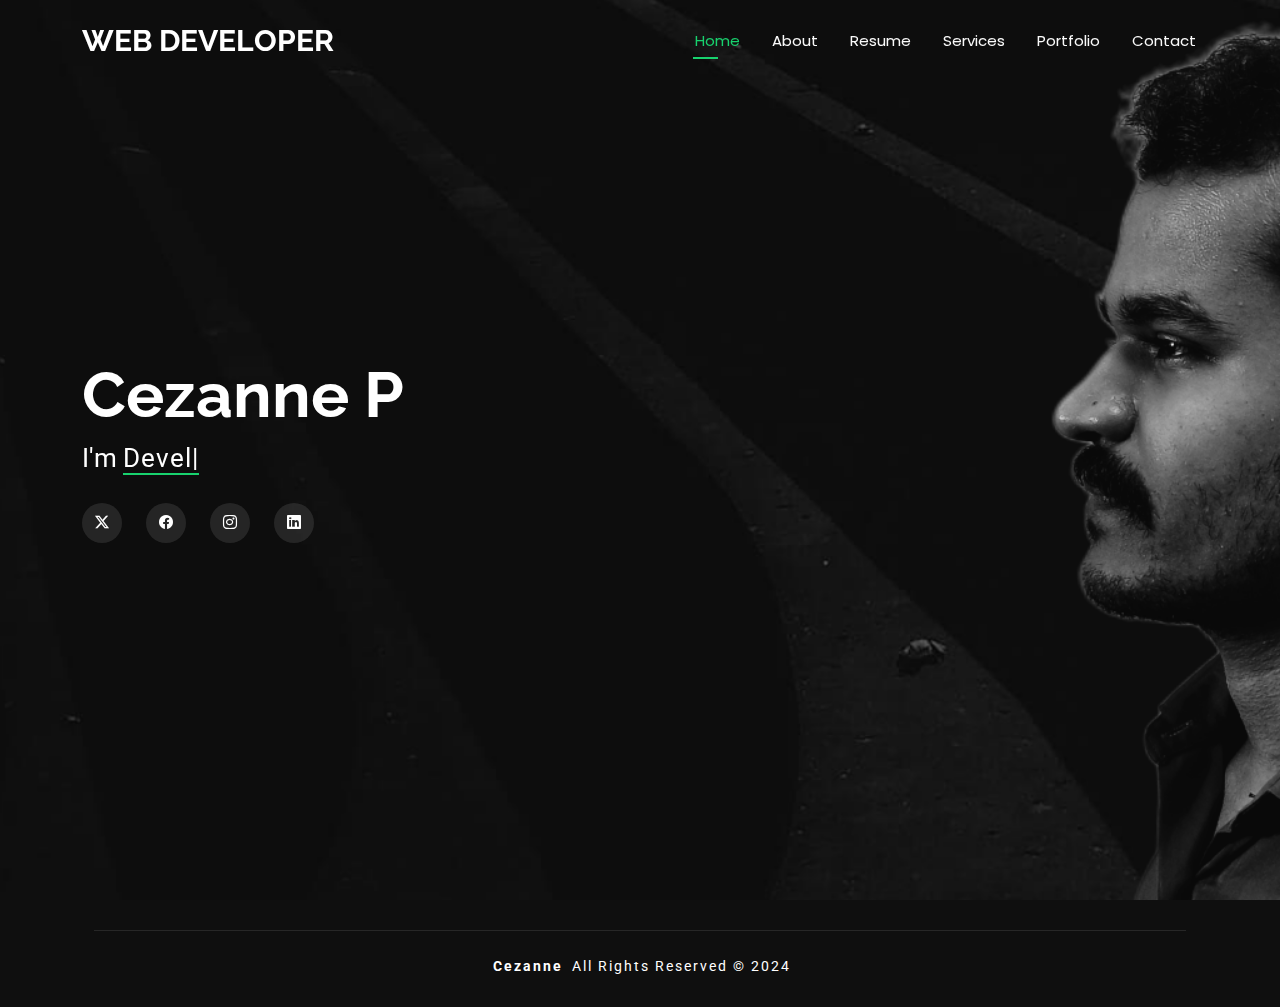
<file: index.html>
<!DOCTYPE html>
<html lang="en">

<head>
  <meta charset="utf-8">
  <meta content="width=device-width, initial-scale=1.0" name="viewport">
  <title>Cezanne P</title>
  <meta name="description" content="">
  <meta name="keywords" content="">

  <!-- Favicons -->
  <link href="assets/img/android-chrome-192x192.png" rel="icon" rel="icon">
  <link href="assets/img/apple-touch-icon.png" rel="apple-touch-icon">

  <!-- Fonts -->
  <link href="https://fonts.googleapis.com" rel="preconnect">
  <link href="https://fonts.gstatic.com" rel="preconnect" crossorigin>
  <link href="https://fonts.googleapis.com/css2?family=Roboto:ital,wght@0,100;0,300;0,400;0,500;0,700;0,900;1,100;1,300;1,400;1,500;1,700;1,900&family=Poppins:ital,wght@0,100;0,200;0,300;0,400;0,500;0,600;0,700;0,800;0,900;1,100;1,200;1,300;1,400;1,500;1,600;1,700;1,800;1,900&family=Raleway:ital,wght@0,100;0,200;0,300;0,400;0,500;0,600;0,700;0,800;0,900;1,100;1,200;1,300;1,400;1,500;1,600;1,700;1,800;1,900&display=swap" rel="stylesheet">

  <!-- Vendor CSS Files -->
  <link href="assets/vendor/bootstrap/css/bootstrap.min.css" rel="stylesheet">
  <link href="assets/vendor/bootstrap-icons/bootstrap-icons.css" rel="stylesheet">
  <link href="assets/vendor/aos/aos.css" rel="stylesheet">
  <link href="assets/vendor/swiper/swiper-bundle.min.css" rel="stylesheet">
  <link href="assets/vendor/glightbox/css/glightbox.min.css" rel="stylesheet">

  <!-- Main CSS File -->
  <link href="assets/css/main.css" rel="stylesheet">

</head>

<body class="index-page">

  <header id="header" class="header d-flex align-items-center fixed-top">
    <div class="container-fluid container-xl position-relative d-flex align-items-center justify-content-between">

      <a href="index.html" class="logo d-flex align-items-center">
        <!-- Uncomment the line below if you also wish to use an image logo -->
        <!-- <img src="assets/img/logo.png" alt=""> -->
        <h1 class="sitename">WEB DEVELOPER</h1>
      </a>

      <nav id="navmenu" class="navmenu">
        <ul>
          <li><a href="index.html" class="active">Home</a></li>
          <li><a href="about.html">About</a></li>
          <li><a href="resume.html">Resume</a></li>
          <li><a href="services.html">Services</a></li>
          <li><a href="portfolio.html">Portfolio</a></li>
          <li><a href="contact.html">Contact</a></li>
        </ul>
        <i class="mobile-nav-toggle d-xl-none bi bi-list"></i>
      </nav>

    </div>
  </header>

  <main class="main">

    <!-- Hero Section -->
    <section id="hero" class="hero section dark-background">

      <img src="assets/img/hero-bg.png" alt="" data-aos="fade-in">

      <div class="container" data-aos="zoom-out" data-aos-delay="100">
        <h2>Cezanne P</h2>
        <p>I'm <span class="typed" data-typed-items="Developer, Designer, Freelancer, Photographer">Designer</span><span class="typed-cursor typed-cursor--blink"></span></p>
        <div class="social-links">
          <a href="#"><i class="bi bi-twitter-x"></i></a>
          <a href="#"><i class="bi bi-facebook"></i></a>
          <a href="#"><i class="bi bi-instagram"></i></a>
          <a href="#"><i class="bi bi-linkedin"></i></a>
        </div>
      </div>

    </section><!-- /Hero Section -->

  </main>

  <footer id="footer" class="footer dark-background">
    <div class="container">
      <div class="container">
        <div class="copyright">
          <strong class="px-1 sitename" id="footer-text-cezanne">Cezanne </strong><span class=" all-rights-reserved"></span>  <span class=" all-rights-reserved">All Rights Reserved &copy; 2024</span>
        </div>
      </div>
    </div>
  </footer>

  <!-- Scroll Top -->
  <a href="#" id="scroll-top" class="scroll-top d-flex align-items-center justify-content-center"><i class="bi bi-arrow-up-short"></i></a>

  <!-- Preloader -->
  <div id="preloader"></div>

  <!-- Vendor JS Files -->
  <script src="assets/vendor/bootstrap/js/bootstrap.bundle.min.js"></script>
  <script src="assets/vendor/php-email-form/validate.js"></script>
  <script src="assets/vendor/aos/aos.js"></script>
  <script src="assets/vendor/typed.js/typed.umd.js"></script>
  <script src="assets/vendor/purecounter/purecounter_vanilla.js"></script>
  <script src="assets/vendor/waypoints/noframework.waypoints.js"></script>
  <script src="assets/vendor/swiper/swiper-bundle.min.js"></script>
  <script src="assets/vendor/glightbox/js/glightbox.min.js"></script>
  <script src="assets/vendor/imagesloaded/imagesloaded.pkgd.min.js"></script>
  <script src="assets/vendor/isotope-layout/isotope.pkgd.min.js"></script>

  <!-- Main JS File -->
  <script src="assets/js/main.js"></script>

</body>

</html>
</file>
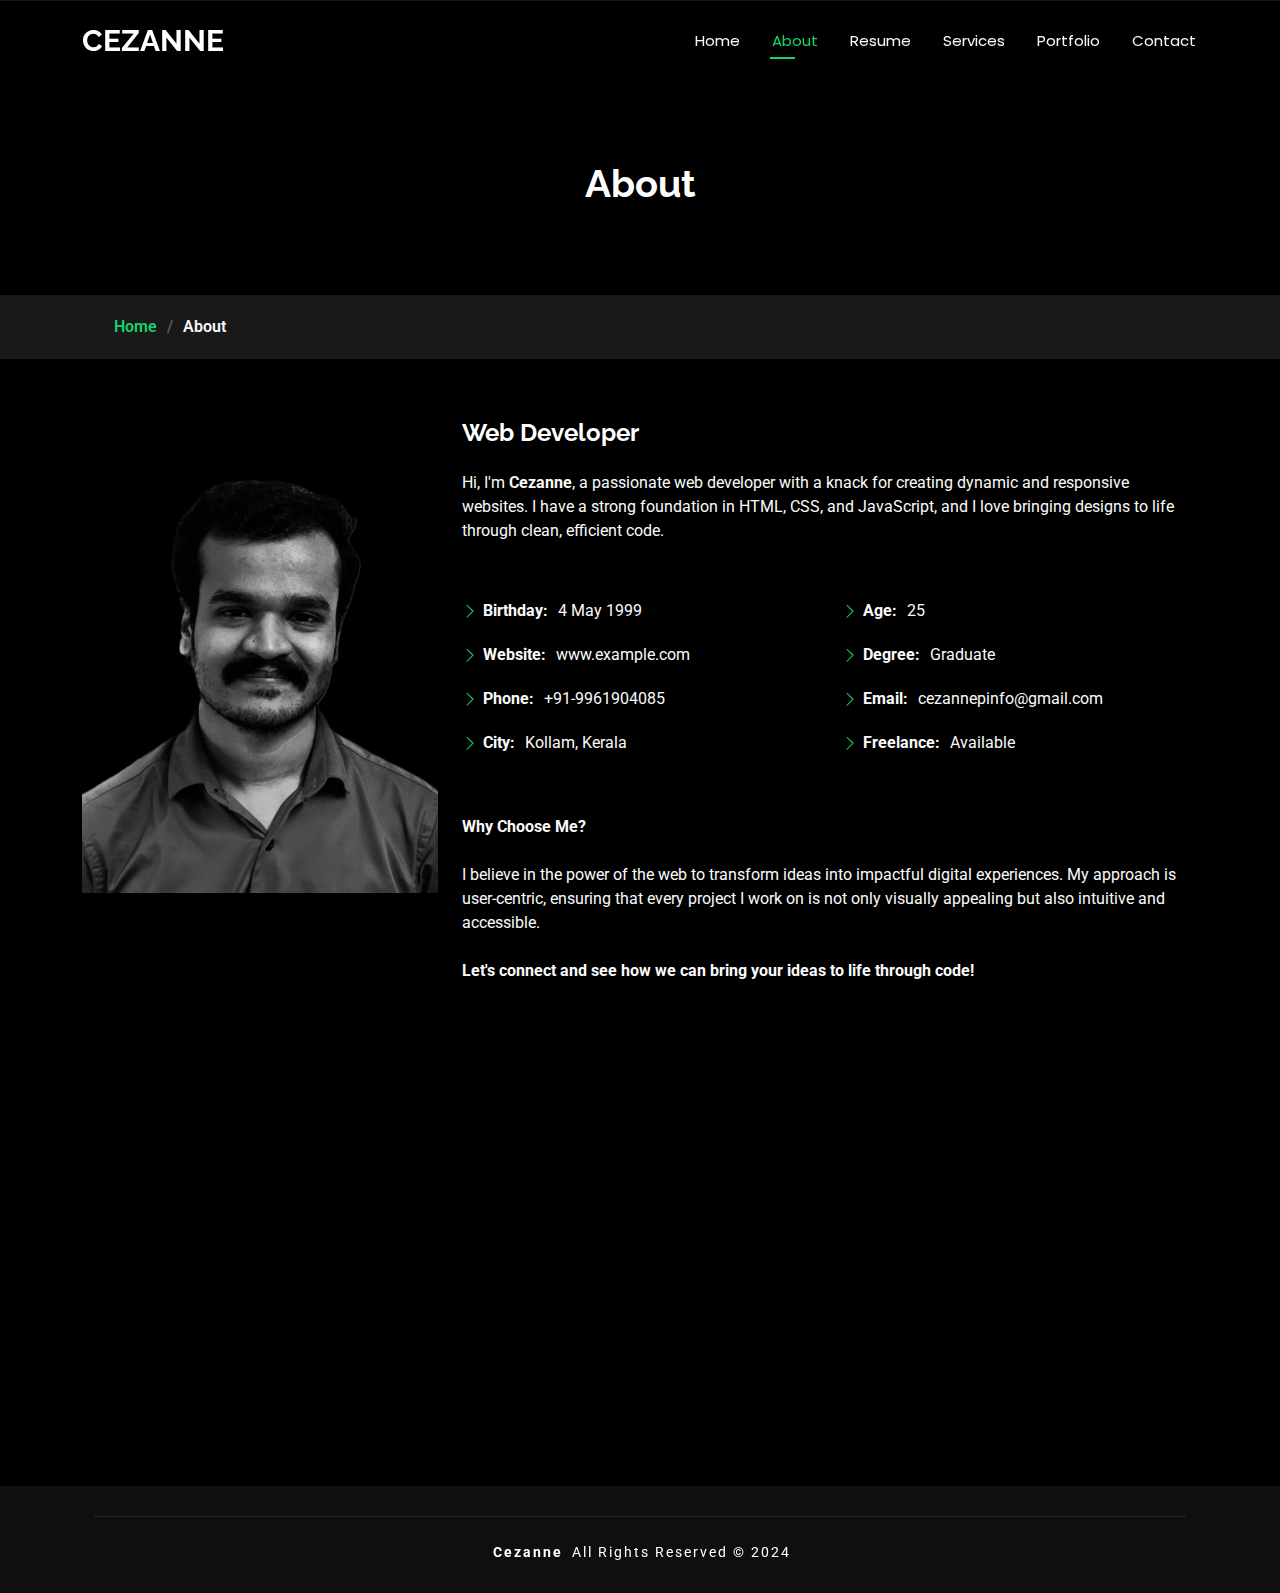
<file: about.html>
<!DOCTYPE html>
<html lang="en">

<head>
  <meta charset="utf-8">
  <meta content="width=device-width, initial-scale=1.0" name="viewport">
  <title>About</title>
  <meta name="description" content="web developer">
  <meta name="keywords" content="website design, web developer, responsive wesites, static website, web developer job">

  <!-- Favicons -->
  <link href="assets/img/android-chrome-192x192.png" rel="icon" rel="icon">
  <link href="assets/img/apple-touch-icon.png" rel="apple-touch-icon">
  <!-- Fonts -->
  <link href="https://fonts.googleapis.com" rel="preconnect">
  <link href="https://fonts.gstatic.com" rel="preconnect" crossorigin>
  <link href="https://fonts.googleapis.com/css2?family=Roboto:ital,wght@0,100;0,300;0,400;0,500;0,700;0,900;1,100;1,300;1,400;1,500;1,700;1,900&family=Poppins:ital,wght@0,100;0,200;0,300;0,400;0,500;0,600;0,700;0,800;0,900;1,100;1,200;1,300;1,400;1,500;1,600;1,700;1,800;1,900&family=Raleway:ital,wght@0,100;0,200;0,300;0,400;0,500;0,600;0,700;0,800;0,900;1,100;1,200;1,300;1,400;1,500;1,600;1,700;1,800;1,900&display=swap" rel="stylesheet">

  <!-- Vendor CSS Files -->
  <link href="assets/vendor/bootstrap/css/bootstrap.min.css" rel="stylesheet">
  <link href="assets/vendor/bootstrap-icons/bootstrap-icons.css" rel="stylesheet">
  <link href="assets/vendor/aos/aos.css" rel="stylesheet">
  <link href="assets/vendor/swiper/swiper-bundle.min.css" rel="stylesheet">
  <link href="assets/vendor/glightbox/css/glightbox.min.css" rel="stylesheet">

  <!-- Main CSS File -->
  <link href="assets/css/main.css" rel="stylesheet">

  <!-- =======================================================
  * Template Name: Personal
  * Template URL: https://bootstrapmade.com/personal-free-resume-bootstrap-template/
  * Updated: Nov 04 2024 with Bootstrap v5.3.3
  * Author: BootstrapMade.com
  * License: https://bootstrapmade.com/license/
  ======================================================== -->
</head>

<body class="about-page">

  <header id="header" class="header d-flex align-items-center fixed-top">
    <div class="container-fluid container-xl position-relative d-flex align-items-center justify-content-between">

      <a href="index.html" class="logo d-flex align-items-center">
        <!-- Uncomment the line below if you also wish to use an image logo -->
        <!-- <img src="assets/img/logo.png" alt=""> -->
        <h1 class="sitename">CEZANNE</h1>
      </a>

      <nav id="navmenu" class="navmenu">
        <ul>
          <li><a href="index.html">Home</a></li>
          <li><a href="about.html" class="active">About</a></li>
          <li><a href="resume.html">Resume</a></li>
          <li><a href="services.html">Services</a></li>
          <li><a href="portfolio.html">Portfolio</a></li>
          <li><a href="contact.html">Contact</a></li>
        </ul>
        <i class="mobile-nav-toggle d-xl-none bi bi-list"></i>
      </nav>

    </div>
  </header>

  <main class="main">

    <!-- Page Title -->
    <div class="page-title" data-aos="fade">
      <div class="heading">
        <div class="container">
          <div class="row d-flex justify-content-center text-center">
            <div class="col-lg-8">
              <h1>About</h1> 
            </div>
          </div>
        </div>
      </div>
      <nav class="breadcrumbs">
        <div class="container">
          <ol>
            <li><a href="index.html">Home</a></li>
            <li class="current">About</li>
          </ol>
        </div>
      </nav>
    </div><!-- End Page Title -->

    <!-- About Section -->
    <section id="about" class="about section">

      <div class="container" data-aos="fade-up" data-aos-delay="100">

        <div class="row gy-4 justify-content-center">
          <div class="col-lg-4">
            <img src="assets/img/profile-img.jpg" class="img-fluid" alt="">
          </div>
          <div class="col-lg-8 content">
            <h2>Web Developer</h2>
            <p class="py-3">
              Hi, I'm <strong>Cezanne</strong>, a passionate web developer with a knack for creating dynamic and responsive websites. I have a strong foundation in HTML, CSS, and JavaScript, and I love bringing designs to life through clean, efficient code. <br> <br>
            </p>
            <div class="row">
              <div class="col-lg-6">
                <ul>
                  <li><i class="bi bi-chevron-right"></i> <strong>Birthday:</strong> <span>4 May 1999</span></li>
                  <li><i class="bi bi-chevron-right"></i> <strong>Website:</strong> <span>www.example.com</span></li>
                  <li><i class="bi bi-chevron-right"></i> <strong>Phone:</strong> <span>+91-9961904085</span></li>
                  <li><i class="bi bi-chevron-right"></i> <strong>City:</strong> <span>Kollam, Kerala</span></li>
                </ul>
              </div>
              <div class="col-lg-6">
                <ul>
                  <li><i class="bi bi-chevron-right"></i> <strong>Age:</strong> <span>25</span></li>
                  <li><i class="bi bi-chevron-right"></i> <strong>Degree:</strong> <span>Graduate</span></li>
                  <li><i class="bi bi-chevron-right"></i> <strong>Email:</strong> <span>cezannepinfo@gmail.com</span></li>
                  <li><i class="bi bi-chevron-right"></i> <strong>Freelance:</strong> <span>Available</span></li>
                </ul>
              </div>
            </div>
            <p class="py-3">
              <br>
              <strong>Why Choose Me?</strong> <br> <br> I believe in the power of the web to transform ideas into impactful digital experiences. My approach is user-centric, ensuring that every project I work on is not only visually appealing but also intuitive and accessible. <br> <br> <strong>Let's connect and see how we can bring your ideas to life through code!</strong> 
            </p>
          </div>
        </div>

      </div>

    </section><!-- /About Section -->


    <!-- Skills Section -->
    <section id="skills" class="skills section">

      <!-- Section Title -->
      <div class="container section-title" data-aos="fade-up">
        <h2>Skills</h2>
        <div><span>My</span> <span class="description-title">Skills</span></div>
      </div><!-- End Section Title -->

      <div class="container" data-aos="fade-up" data-aos-delay="100">

        <div class="row skills-content skills-animation">

          <div class="col-lg-6">

            <div class="progress">
              <span class="skill"><span>HTML</span> <i class="val">100%</i></span>
              <div class="progress-bar-wrap">
                <div class="progress-bar" role="progressbar" aria-valuenow="100" aria-valuemin="0" aria-valuemax="100"></div>
              </div>
            </div><!-- End Skills Item -->

            <div class="progress">
              <span class="skill"><span>JavaScript</span> <i class="val">90%</i></span>
              <div class="progress-bar-wrap">
                <div class="progress-bar" role="progressbar" aria-valuenow="90" aria-valuemin="0" aria-valuemax="100"></div>
              </div>
            </div><!-- End Skills Item -->

            <div class="progress">
              <span class="skill"><span>Figma</span> <i class="val">75%</i></span>
              <div class="progress-bar-wrap">
                <div class="progress-bar" role="progressbar" aria-valuenow="75" aria-valuemin="0" aria-valuemax="100"></div>
              </div>
            </div><!-- End Skills Item -->

          </div>

          <div class="col-lg-6">

            <div class="progress">
              <span class="skill"><span>CSS</span> <i class="val">80%</i></span>
              <div class="progress-bar-wrap">
                <div class="progress-bar" role="progressbar" aria-valuenow="80" aria-valuemin="0" aria-valuemax="100"></div>
              </div>
            </div><!-- End Skills Item -->

            <div class="progress">
              <span class="skill"><span>Exel</span> <i class="val">65%</i></span>
              <div class="progress-bar-wrap">
                <div class="progress-bar" role="progressbar" aria-valuenow="65" aria-valuemin="0" aria-valuemax="100"></div>
              </div>
            </div><!-- End Skills Item -->

            <div class="progress">
              <span class="skill"><span>Photoshop</span> <i class="val">85%</i></span>
              <div class="progress-bar-wrap">
                <div class="progress-bar" role="progressbar" aria-valuenow="85" aria-valuemin="0" aria-valuemax="100"></div>
              </div>
            </div><!-- End Skills Item -->

          </div>

        </div>

      </div>

    </section><!-- /Skills Section -->

   

  </main>

  <footer id="footer" class="footer dark-background">
    <div class="container">
      <div class="container">
        <div class="copyright">
          <strong class="px-1 sitename" id="footer-text-cezanne">Cezanne </strong><span class=" all-rights-reserved">  </span>  <span class=" all-rights-reserved">All Rights Reserved &copy; 2024</span>
        </div>
      </div>
    </div>
  </footer>

  <!-- Scroll Top -->
  <a href="#" id="scroll-top" class="scroll-top d-flex align-items-center justify-content-center"><i class="bi bi-arrow-up-short"></i></a>

  <!-- Preloader -->
  <div id="preloader"></div>

  <!-- Vendor JS Files -->
  <script src="assets/vendor/bootstrap/js/bootstrap.bundle.min.js"></script>
  <script src="assets/vendor/php-email-form/validate.js"></script>
  <script src="assets/vendor/aos/aos.js"></script>
  <script src="assets/vendor/typed.js/typed.umd.js"></script>
  <script src="assets/vendor/purecounter/purecounter_vanilla.js"></script>
  <script src="assets/vendor/waypoints/noframework.waypoints.js"></script>
  <script src="assets/vendor/swiper/swiper-bundle.min.js"></script>
  <script src="assets/vendor/glightbox/js/glightbox.min.js"></script>
  <script src="assets/vendor/imagesloaded/imagesloaded.pkgd.min.js"></script>
  <script src="assets/vendor/isotope-layout/isotope.pkgd.min.js"></script>

  <!-- Main JS File -->
  <script src="assets/js/main.js"></script>

</body>

</html>
</file>
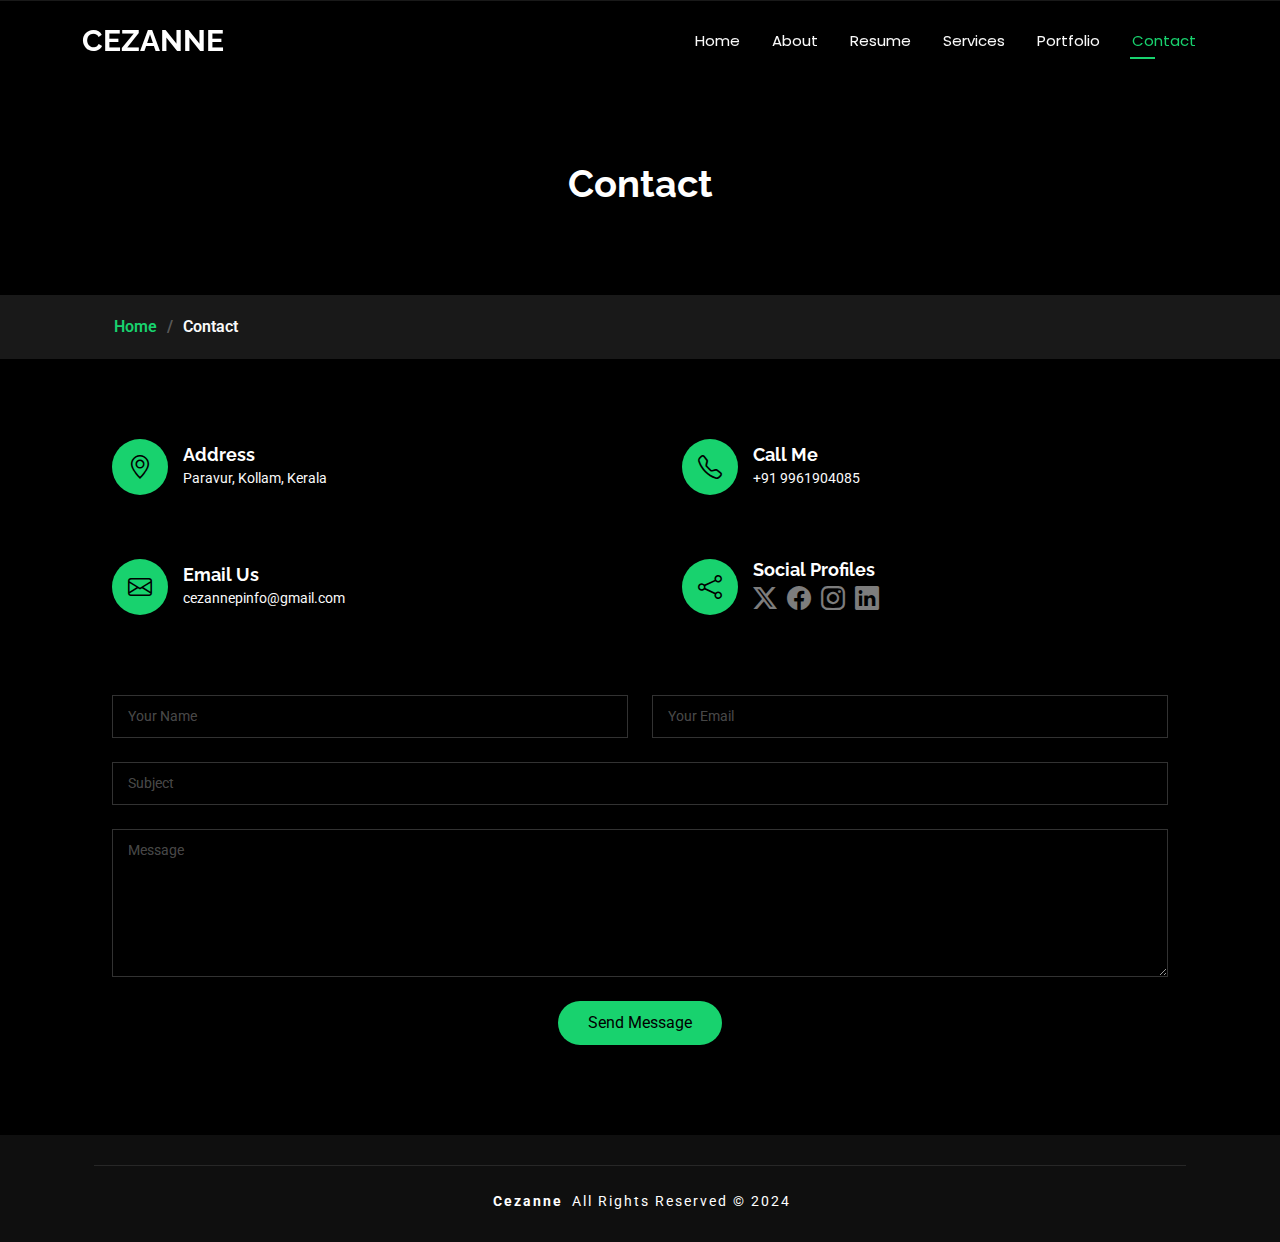
<file: contact.html>
<!DOCTYPE html>
<html lang="en">

<head>
  <meta charset="utf-8">
  <meta content="width=device-width, initial-scale=1.0" name="viewport">
  <title>Contact</title>
  <meta name="description" content="">
  <meta name="keywords" content="">

  <!-- Favicons -->
  <link href="assets/img/android-chrome-192x192.png" rel="icon" rel="icon">
  <link href="assets/img/apple-touch-icon.png" rel="apple-touch-icon">
  <!-- Fonts -->
  <link href="https://fonts.googleapis.com" rel="preconnect">
  <link href="https://fonts.gstatic.com" rel="preconnect" crossorigin>
  <link href="https://fonts.googleapis.com/css2?family=Roboto:ital,wght@0,100;0,300;0,400;0,500;0,700;0,900;1,100;1,300;1,400;1,500;1,700;1,900&family=Poppins:ital,wght@0,100;0,200;0,300;0,400;0,500;0,600;0,700;0,800;0,900;1,100;1,200;1,300;1,400;1,500;1,600;1,700;1,800;1,900&family=Raleway:ital,wght@0,100;0,200;0,300;0,400;0,500;0,600;0,700;0,800;0,900;1,100;1,200;1,300;1,400;1,500;1,600;1,700;1,800;1,900&display=swap" rel="stylesheet">

  <!-- Vendor CSS Files -->
  <link href="assets/vendor/bootstrap/css/bootstrap.min.css" rel="stylesheet">
  <link href="assets/vendor/bootstrap-icons/bootstrap-icons.css" rel="stylesheet">
  <link href="assets/vendor/aos/aos.css" rel="stylesheet">
  <link href="assets/vendor/swiper/swiper-bundle.min.css" rel="stylesheet">
  <link href="assets/vendor/glightbox/css/glightbox.min.css" rel="stylesheet">

  <!-- Main CSS File -->
  <link href="assets/css/main.css" rel="stylesheet">

  <!-- =======================================================
  * Template Name: Personal
  * Template URL: https://bootstrapmade.com/personal-free-resume-bootstrap-template/
  * Updated: Nov 04 2024 with Bootstrap v5.3.3
  * Author: BootstrapMade.com
  * License: https://bootstrapmade.com/license/
  ======================================================== -->
</head>

<body class="contact-page">

  <header id="header" class="header d-flex align-items-center fixed-top">
    <div class="container-fluid container-xl position-relative d-flex align-items-center justify-content-between">

      <a href="index.html" class="logo d-flex align-items-center">
        <!-- Uncomment the line below if you also wish to use an image logo -->
        <!-- <img src="assets/img/logo.png" alt=""> -->
        <h1 class="sitename">CEZANNE</h1>
      </a>

      <nav id="navmenu" class="navmenu">
        <ul>
          <li><a href="index.html">Home</a></li>
          <li><a href="about.html">About</a></li>
          <li><a href="resume.html">Resume</a></li>
          <li><a href="services.html">Services</a></li>
          <li><a href="portfolio.html">Portfolio</a></li>
          <li><a href="contact.html" class="active">Contact</a></li>
        </ul>
        <i class="mobile-nav-toggle d-xl-none bi bi-list"></i>
      </nav>

    </div>
  </header>

  <main class="main">

    <!-- Page Title -->
    <div class="page-title" data-aos="fade">
      <div class="heading">
        <div class="container">
          <div class="row d-flex justify-content-center text-center">
            <div class="col-lg-8">
              <h1>Contact</h1>
            </div>
          </div>
        </div>
      </div>
      <nav class="breadcrumbs">
        <div class="container">
          <ol>
            <li><a href="index.html">Home</a></li>
            <li class="current">Contact</li>
          </ol>
        </div>
      </nav>
    </div><!-- End Page Title -->

    <!-- Contact Section -->
    <section id="contact" class="contact section">

      <div class="container" data-aos="fade-up" data-aos-delay="100">

        <div class="row gy-4">

          <div class="col-md-6">
            <div class="info-item d-flex align-items-center" data-aos="fade-up" data-aos-delay="200">
              <i class="icon bi bi-geo-alt flex-shrink-0"></i>
              <div>
                <h3>Address</h3>
                <p>Paravur, Kollam, Kerala</p>
              </div>
            </div>
          </div><!-- End Info Item -->

          <div class="col-md-6">
            <div class="info-item d-flex align-items-center" data-aos="fade-up" data-aos-delay="300">
              <i class="icon bi bi-telephone flex-shrink-0"></i>
              <div>
                <h3>Call Me</h3>
                <p>+91 9961904085</p>
              </div>
            </div>
          </div><!-- End Info Item -->

          <div class="col-md-6">
            <div class="info-item d-flex align-items-center" data-aos="fade-up" data-aos-delay="400">
              <i class="icon bi bi-envelope flex-shrink-0"></i>
              <div>
                <h3>Email Us</h3>
                <p>cezannepinfo@gmail.com</p>
              </div>
            </div>
          </div><!-- End Info Item -->

          <div class="col-md-6">
            <div class="info-item d-flex align-items-center" data-aos="fade-up" data-aos-delay="500">
              <i class="icon bi bi-share flex-shrink-0"></i>
              <div>
                <h3>Social Profiles</h3>
                <div class="social-links">
                  <a href="#"><i class="bi bi-twitter-x"></i></a>
                  <a href="#"><i class="bi bi-facebook"></i></a>
                  <a href="#"><i class="bi bi-instagram"></i></a>
                  <a href="#"><i class="bi bi-linkedin"></i></a>
                </div>
              </div>
            </div>
          </div><!-- End Info Item -->

        </div>

        <form action="forms/contact.php" method="post" class="php-email-form" data-aos="fade-up" data-aos-delay="600">
          <div class="row gy-4">

            <div class="col-md-6">
              <input type="text" name="name" class="form-control" placeholder="Your Name" required="">
            </div>

            <div class="col-md-6 ">
              <input type="email" class="form-control" name="email" placeholder="Your Email" required="">
            </div>

            <div class="col-md-12">
              <input type="text" class="form-control" name="subject" placeholder="Subject" required="">
            </div>

            <div class="col-md-12">
              <textarea class="form-control" name="message" rows="6" placeholder="Message" required=""></textarea>
            </div>

            <div class="col-md-12 text-center">
              <div class="loading">Loading</div>
              <div class="error-message"></div>
              <div class="sent-message">Your message has been sent. Thank you!</div>

              <button type="submit">Send Message</button>
            </div>

          </div>
        </form><!-- End Contact Form -->

      </div>

    </section><!-- /Contact Section -->

  </main>

  <footer id="footer" class="footer dark-background">
    <div class="container">
      <div class="container">
        <div class="copyright">
          <strong class="px-1 sitename" id="footer-text-cezanne">Cezanne </strong><span class=" all-rights-reserved"></span>  <span class=" all-rights-reserved">All Rights Reserved &copy; 2024</span>
        </div>
      </div>
    </div>
  </footer>

  <!-- Scroll Top -->
  <a href="#" id="scroll-top" class="scroll-top d-flex align-items-center justify-content-center"><i class="bi bi-arrow-up-short"></i></a>

  <!-- Preloader -->
  <div id="preloader"></div>

  <!-- Vendor JS Files -->
  <script src="assets/vendor/bootstrap/js/bootstrap.bundle.min.js"></script>
  <script src="assets/vendor/php-email-form/validate.js"></script>
  <script src="assets/vendor/aos/aos.js"></script>
  <script src="assets/vendor/typed.js/typed.umd.js"></script>
  <script src="assets/vendor/purecounter/purecounter_vanilla.js"></script>
  <script src="assets/vendor/waypoints/noframework.waypoints.js"></script>
  <script src="assets/vendor/swiper/swiper-bundle.min.js"></script>
  <script src="assets/vendor/glightbox/js/glightbox.min.js"></script>
  <script src="assets/vendor/imagesloaded/imagesloaded.pkgd.min.js"></script>
  <script src="assets/vendor/isotope-layout/isotope.pkgd.min.js"></script>

  <!-- Main JS File -->
  <script src="assets/js/main.js"></script>

</body>

</html>
</file>
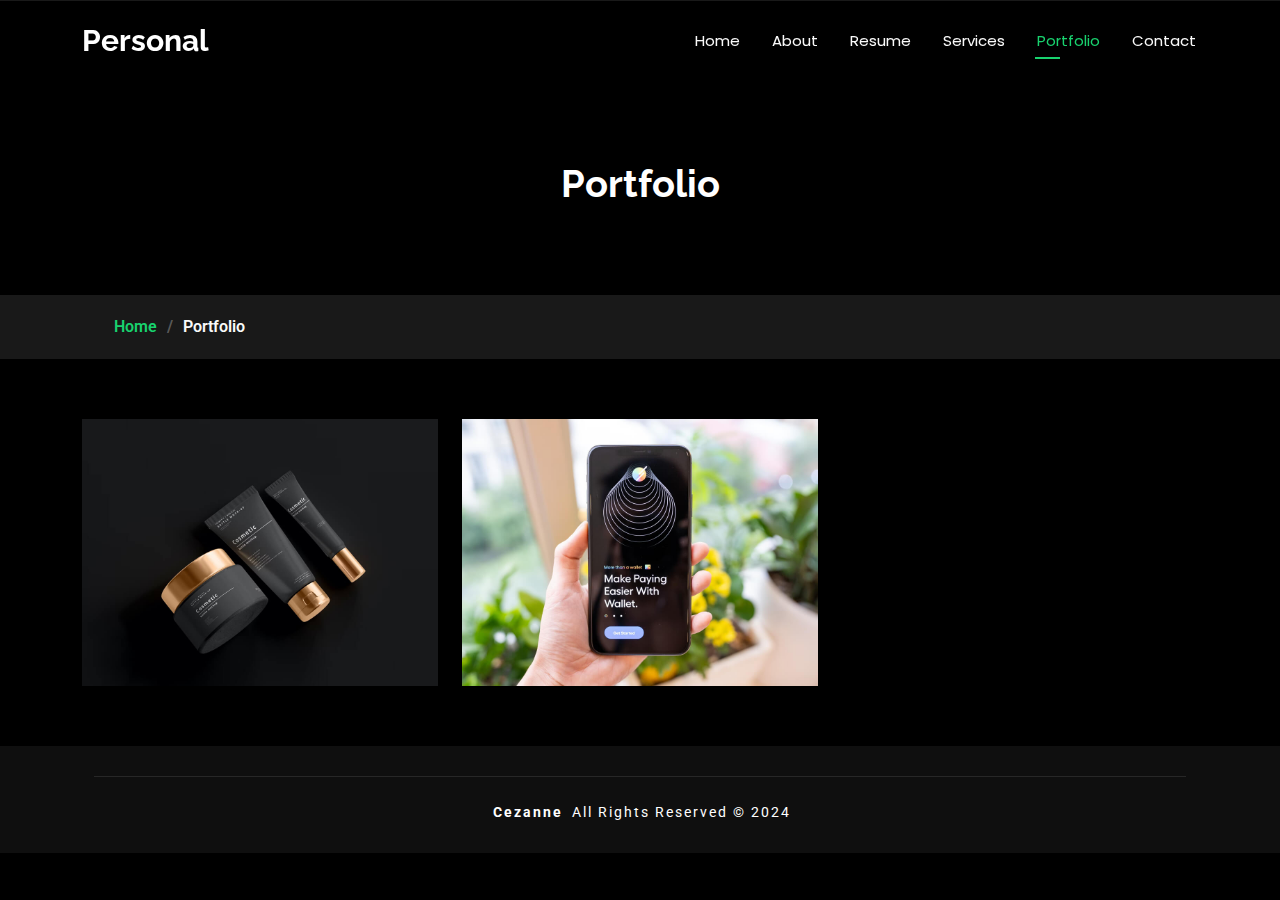
<file: portfolio.html>
<!DOCTYPE html>
<html lang="en">

<head>
  <meta charset="utf-8">
  <meta content="width=device-width, initial-scale=1.0" name="viewport">
  <title>Portfolio - Personal Bootstrap Template</title>
  <meta name="description" content="">
  <meta name="keywords" content="">

  <!-- Favicons -->
  <link href="assets/img/android-chrome-192x192.png" rel="icon" rel="icon">
  <link href="assets/img/apple-touch-icon.png" rel="apple-touch-icon">

  <!-- Fonts -->
  <link href="https://fonts.googleapis.com" rel="preconnect">
  <link href="https://fonts.gstatic.com" rel="preconnect" crossorigin>
  <link href="https://fonts.googleapis.com/css2?family=Roboto:ital,wght@0,100;0,300;0,400;0,500;0,700;0,900;1,100;1,300;1,400;1,500;1,700;1,900&family=Poppins:ital,wght@0,100;0,200;0,300;0,400;0,500;0,600;0,700;0,800;0,900;1,100;1,200;1,300;1,400;1,500;1,600;1,700;1,800;1,900&family=Raleway:ital,wght@0,100;0,200;0,300;0,400;0,500;0,600;0,700;0,800;0,900;1,100;1,200;1,300;1,400;1,500;1,600;1,700;1,800;1,900&display=swap" rel="stylesheet">

  <!-- Vendor CSS Files -->
  <link href="assets/vendor/bootstrap/css/bootstrap.min.css" rel="stylesheet">
  <link href="assets/vendor/bootstrap-icons/bootstrap-icons.css" rel="stylesheet">
  <link href="assets/vendor/aos/aos.css" rel="stylesheet">
  <link href="assets/vendor/swiper/swiper-bundle.min.css" rel="stylesheet">
  <link href="assets/vendor/glightbox/css/glightbox.min.css" rel="stylesheet">

  <!-- Main CSS File -->
  <link href="assets/css/main.css" rel="stylesheet">

  <!-- =======================================================
  * Template Name: Personal
  * Template URL: https://bootstrapmade.com/personal-free-resume-bootstrap-template/
  * Updated: Nov 04 2024 with Bootstrap v5.3.3
  * Author: BootstrapMade.com
  * License: https://bootstrapmade.com/license/
  ======================================================== -->
</head>

<body class="portfolio-page">

  <header id="header" class="header d-flex align-items-center fixed-top">
    <div class="container-fluid container-xl position-relative d-flex align-items-center justify-content-between">

      <a href="index.html" class="logo d-flex align-items-center">
        <!-- Uncomment the line below if you also wish to use an image logo -->
        <!-- <img src="assets/img/logo.png" alt=""> -->
        <h1 class="sitename">Personal</h1>
      </a>

      <nav id="navmenu" class="navmenu">
        <ul>
          <li><a href="index.html">Home</a></li>
          <li><a href="about.html">About</a></li>
          <li><a href="resume.html">Resume</a></li>
          <li><a href="services.html">Services</a></li>
          <li><a href="portfolio.html" class="active">Portfolio</a></li>
          <li><a href="contact.html">Contact</a></li>
        </ul>
        <i class="mobile-nav-toggle d-xl-none bi bi-list"></i>
      </nav>

    </div>
  </header>

  <main class="main">

    <!-- Page Title -->
    <div class="page-title" data-aos="fade">
      <div class="heading">
        <div class="container">
          <div class="row d-flex justify-content-center text-center">
            <div class="col-lg-8">
              <h1>Portfolio</h1>
            </div>
          </div>
        </div>
      </div>
      <nav class="breadcrumbs">
        <div class="container">
          <ol>
            <li><a href="index.html">Home</a></li>
            <li class="current">Portfolio</li>
          </ol>
        </div>
      </nav>
    </div><!-- End Page Title -->

    <!-- Portfolio Section -->
    <section id="portfolio" class="portfolio section">

      <div class="container">

        <div class="isotope-layout" data-default-filter="*" data-layout="masonry" data-sort="original-order">

          <!-- <ul class="portfolio-filters isotope-filters" data-aos="fade-up" data-aos-delay="100">
            
            <li data-filter=".filter-app">Works</li>
            
          </ul>End Portfolio Filters -->

          <div class="row gy-4 isotope-container" data-aos="fade-up" data-aos-delay="200">


            <div class="col-lg-4 col-md-6 portfolio-item isotope-item filter-branding">
              <div class="portfolio-content h-100">
                <img src="assets/img/portfolio/branding-1.jpg" class="img-fluid" alt="">
                <div class="portfolio-info">
                  <h4>7up official Website clone</h4>
                  <p>Lorem ipsum, dolor sit amet consectetur</p>
                  <a href="assets/img/portfolio/branding-1.jpg" title="Branding 1" data-gallery="portfolio-gallery-branding" class="glightbox preview-link"><i class="bi bi-zoom-in"></i></a>
              
                </div>
              </div>
            </div><!-- End Portfolio Item -->

            

            <div class="col-lg-4 col-md-6 portfolio-item isotope-item filter-app">
              <div class="portfolio-content h-100">
                <img src="assets/img/portfolio/app-2.jpg" class="img-fluid" alt="">
                <div class="portfolio-info">
                  <h4>App 2</h4>
                  <p>Lorem ipsum, dolor sit amet consectetur</p>
                  <a href="assets/img/portfolio/app-2.jpg" title="App 2" data-gallery="portfolio-gallery-app" class="glightbox preview-link"><i class="bi bi-zoom-in"></i></a>

                </div>
              </div>
            </div><!-- End Portfolio Item -->

          </div><!-- End Portfolio Container -->

        </div>

      </div>

    </section><!-- /Portfolio Section -->

  </main>

  <footer id="footer" class="footer dark-background">
    <div class="container">
      <div class="container">
        <div class="copyright">
          <strong class="px-1 sitename" id="footer-text-cezanne">Cezanne </strong><span class=" all-rights-reserved">  </span>  <span class=" all-rights-reserved">All Rights Reserved &copy; 2024</span>
        </div>
      </div>
    </div>
  </footer>

  <!-- Scroll Top -->
  <a href="#" id="scroll-top" class="scroll-top d-flex align-items-center justify-content-center"><i class="bi bi-arrow-up-short"></i></a>

  <!-- Preloader -->
  <div id="preloader"></div>

  <!-- Vendor JS Files -->
  <script src="assets/vendor/bootstrap/js/bootstrap.bundle.min.js"></script>
  <script src="assets/vendor/php-email-form/validate.js"></script>
  <script src="assets/vendor/aos/aos.js"></script>
  <script src="assets/vendor/typed.js/typed.umd.js"></script>
  <script src="assets/vendor/purecounter/purecounter_vanilla.js"></script>
  <script src="assets/vendor/waypoints/noframework.waypoints.js"></script>
  <script src="assets/vendor/swiper/swiper-bundle.min.js"></script>
  <script src="assets/vendor/glightbox/js/glightbox.min.js"></script>
  <script src="assets/vendor/imagesloaded/imagesloaded.pkgd.min.js"></script>
  <script src="assets/vendor/isotope-layout/isotope.pkgd.min.js"></script>

  <!-- Main JS File -->
  <script src="assets/js/main.js"></script>

</body>

</html>
</file>
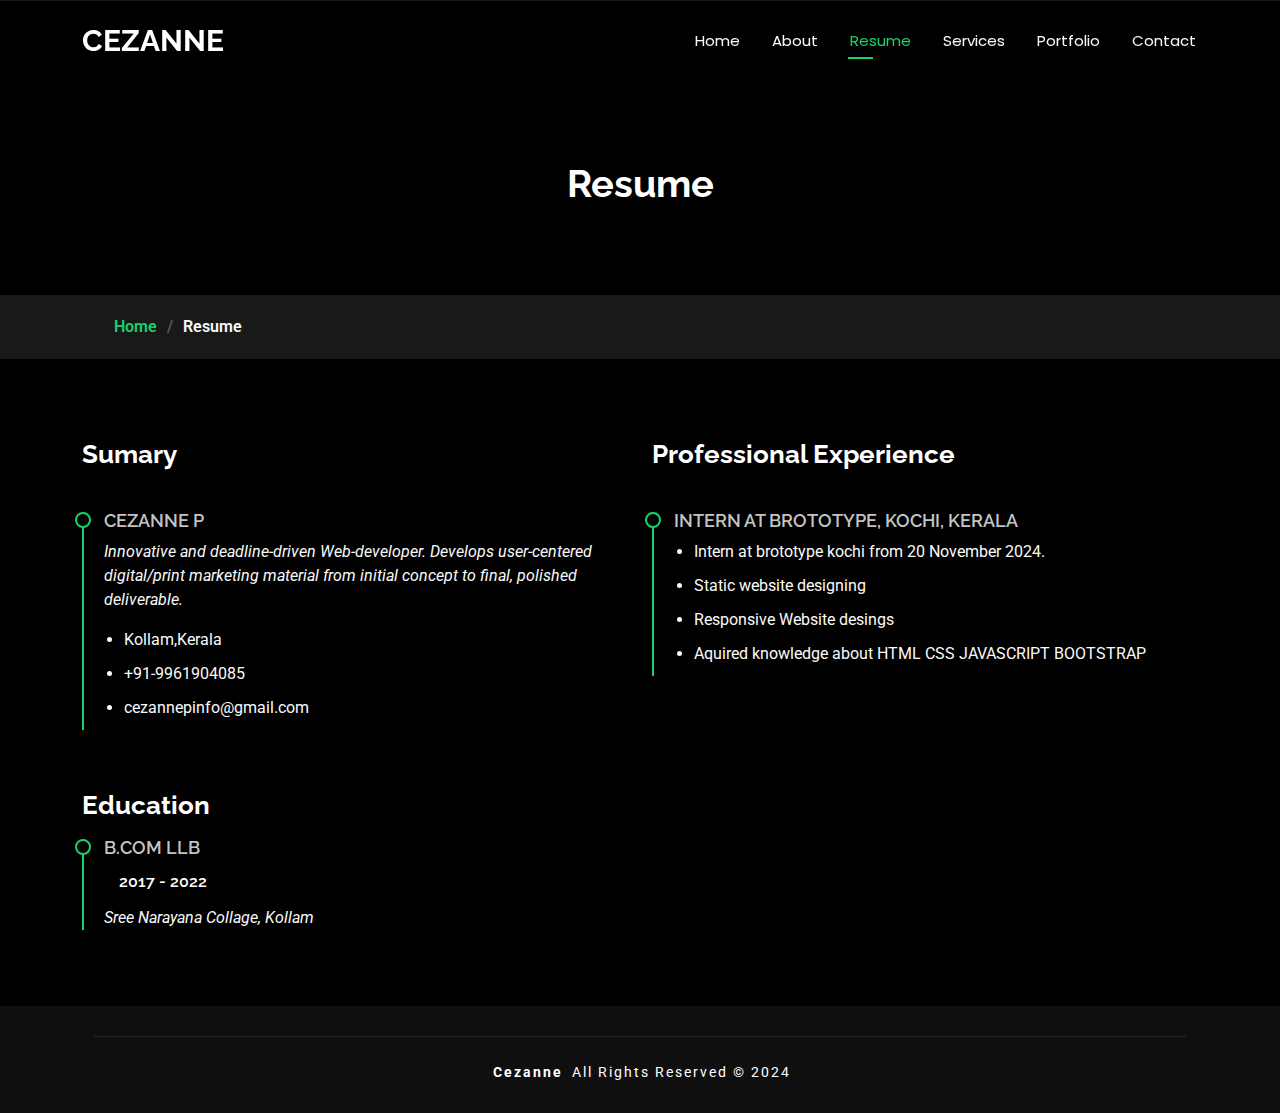
<file: resume.html>
<!DOCTYPE html>
<html lang="en">

<head>
  <meta charset="utf-8">
  <meta content="width=device-width, initial-scale=1.0" name="viewport">
  <title>Resume</title>
  <meta name="description" content="">
  <meta name="keywords" content="">

  <!-- Favicons -->
  <link href="assets/img/android-chrome-192x192.png" rel="icon" rel="icon">
  <link href="assets/img/apple-touch-icon.png" rel="apple-touch-icon">
  <!-- Fonts -->
  <link href="https://fonts.googleapis.com" rel="preconnect">
  <link href="https://fonts.gstatic.com" rel="preconnect" crossorigin>
  <link href="https://fonts.googleapis.com/css2?family=Roboto:ital,wght@0,100;0,300;0,400;0,500;0,700;0,900;1,100;1,300;1,400;1,500;1,700;1,900&family=Poppins:ital,wght@0,100;0,200;0,300;0,400;0,500;0,600;0,700;0,800;0,900;1,100;1,200;1,300;1,400;1,500;1,600;1,700;1,800;1,900&family=Raleway:ital,wght@0,100;0,200;0,300;0,400;0,500;0,600;0,700;0,800;0,900;1,100;1,200;1,300;1,400;1,500;1,600;1,700;1,800;1,900&display=swap" rel="stylesheet">

  <!-- Vendor CSS Files -->
  <link href="assets/vendor/bootstrap/css/bootstrap.min.css" rel="stylesheet">
  <link href="assets/vendor/bootstrap-icons/bootstrap-icons.css" rel="stylesheet">
  <link href="assets/vendor/aos/aos.css" rel="stylesheet">
  <link href="assets/vendor/swiper/swiper-bundle.min.css" rel="stylesheet">
  <link href="assets/vendor/glightbox/css/glightbox.min.css" rel="stylesheet">

  <!-- Main CSS File -->
  <link href="assets/css/main.css" rel="stylesheet">

  <!-- =======================================================
  * Template Name: Personal
  * Template URL: https://bootstrapmade.com/personal-free-resume-bootstrap-template/
  * Updated: Nov 04 2024 with Bootstrap v5.3.3
  * Author: BootstrapMade.com
  * License: https://bootstrapmade.com/license/
  ======================================================== -->
</head>

<body class="resume-page">

  <header id="header" class="header d-flex align-items-center fixed-top">
    <div class="container-fluid container-xl position-relative d-flex align-items-center justify-content-between">

      <a href="index.html" class="logo d-flex align-items-center">
        <!-- Uncomment the line below if you also wish to use an image logo -->
        <!-- <img src="assets/img/logo.png" alt=""> -->
        <h1 class="sitename">CEZANNE</h1>
      </a>

      <nav id="navmenu" class="navmenu">
        <ul>
          <li><a href="index.html">Home</a></li>
          <li><a href="about.html">About</a></li>
          <li><a href="resume.html" class="active">Resume</a></li>
          <li><a href="services.html">Services</a></li>
          <li><a href="portfolio.html">Portfolio</a></li>
          <li><a href="contact.html">Contact</a></li>
        </ul>
        <i class="mobile-nav-toggle d-xl-none bi bi-list"></i>
      </nav>

    </div>
  </header>

  <main class="main">

    <!-- Page Title -->
    <div class="page-title" data-aos="fade">
      <div class="heading">
        <div class="container">
          <div class="row d-flex justify-content-center text-center">
            <div class="col-lg-8">
              <h1>Resume</h1>
            </div>
          </div>
        </div>
      </div>
      <nav class="breadcrumbs">
        <div class="container">
          <ol>
            <li><a href="index.html">Home</a></li>
            <li class="current">Resume</li>
          </ol>
        </div>
      </nav>
    </div><!-- End Page Title -->

    <!-- Resume Section -->
    <section id="resume" class="resume section">

      <div class="container">

        <div class="row">

          <div class="col-lg-6" data-aos="fade-up" data-aos-delay="100">
            <h3 class="resume-title">Sumary</h3> <br> 

            <div class="resume-item pb-0">
              <h4>Cezanne P</h4>
              <p><em>Innovative and deadline-driven Web-developer. Develops user-centered digital/print marketing material from initial concept to final, polished deliverable.</em></p>
              <ul>
                <li>Kollam,Kerala</li>
                <li>+91-9961904085</li>
                <li>cezannepinfo@gmail.com</li>
              </ul>
            </div><!-- Edn Resume Item -->
            <br> 
            <h3 class="resume-title">Education</h3> 
            <div class="resume-item">
              <h4>B.com LLb</h4>
              <h5>2017 - 2022</h5>
              <p><em>Sree Narayana Collage, Kollam</em></p>
              
            </div><!-- Edn Resume Item -->

          </div>

          <div class="col-lg-6" data-aos="fade-up" data-aos-delay="200">
            <h3 class="resume-title">Professional Experience</h3>
            <br>
            <div class="resume-item">
              <h4>Intern at Brototype, Kochi, Kerala</h4>
             
              <ul>
                <li>Intern at brototype kochi from 20 November 2024.</li>
                <li>Static website designing </li>
                <li>Responsive Website desings</li>
                <li>Aquired knowledge about HTML CSS JAVASCRIPT BOOTSTRAP</li>
              </ul>
            </div><!-- Edn Resume Item -->

          </div>

        </div>

      </div>

    </section><!-- /Resume Section -->

  </main>

  <footer id="footer" class="footer dark-background">
    <div class="container">
      <div class="container">
        <div class="copyright">
          <strong class="px-1 sitename" id="footer-text-cezanne">Cezanne </strong><span class=" all-rights-reserved"></span>  <span class=" all-rights-reserved">All Rights Reserved &copy; 2024</span>
        </div>
      </div>
    </div>
  </footer>

  <!-- Scroll Top -->
  <a href="#" id="scroll-top" class="scroll-top d-flex align-items-center justify-content-center"><i class="bi bi-arrow-up-short"></i></a>

  <!-- Preloader -->
  <div id="preloader"></div>

  <!-- Vendor JS Files -->
  <script src="assets/vendor/bootstrap/js/bootstrap.bundle.min.js"></script>
  <script src="assets/vendor/php-email-form/validate.js"></script>
  <script src="assets/vendor/aos/aos.js"></script>
  <script src="assets/vendor/typed.js/typed.umd.js"></script>
  <script src="assets/vendor/purecounter/purecounter_vanilla.js"></script>
  <script src="assets/vendor/waypoints/noframework.waypoints.js"></script>
  <script src="assets/vendor/swiper/swiper-bundle.min.js"></script>
  <script src="assets/vendor/glightbox/js/glightbox.min.js"></script>
  <script src="assets/vendor/imagesloaded/imagesloaded.pkgd.min.js"></script>
  <script src="assets/vendor/isotope-layout/isotope.pkgd.min.js"></script>

  <!-- Main JS File -->
  <script src="assets/js/main.js"></script>

</body>

</html>
</file>
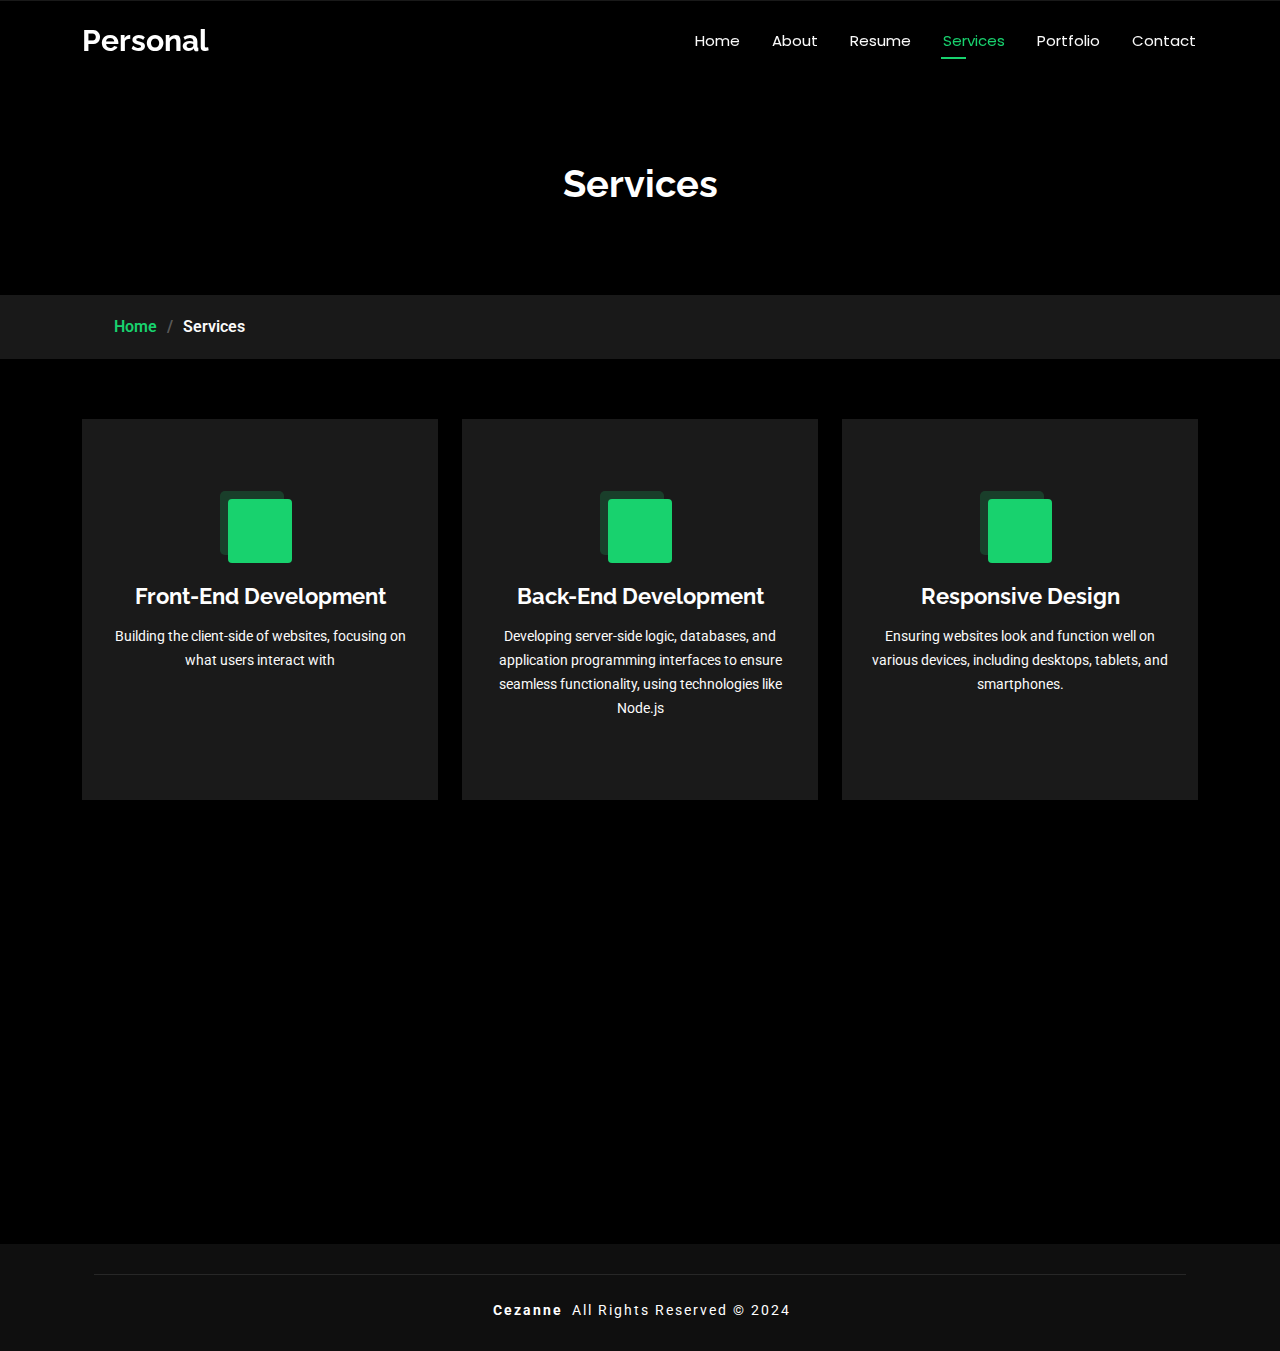
<file: services.html>
<!DOCTYPE html>
<html lang="en">

<head>
  <meta charset="utf-8">
  <meta content="width=device-width, initial-scale=1.0" name="viewport">
  <title>Services - Personal Bootstrap Template</title>
  <meta name="description" content="">
  <meta name="keywords" content="">

  <!-- Favicons -->
  <link href="assets/img/android-chrome-192x192.png" rel="icon" rel="icon">
  <link href="assets/img/apple-touch-icon.png" rel="apple-touch-icon">

  <!-- Fonts -->
  <link href="https://fonts.googleapis.com" rel="preconnect">
  <link href="https://fonts.gstatic.com" rel="preconnect" crossorigin>
  <link href="https://fonts.googleapis.com/css2?family=Roboto:ital,wght@0,100;0,300;0,400;0,500;0,700;0,900;1,100;1,300;1,400;1,500;1,700;1,900&family=Poppins:ital,wght@0,100;0,200;0,300;0,400;0,500;0,600;0,700;0,800;0,900;1,100;1,200;1,300;1,400;1,500;1,600;1,700;1,800;1,900&family=Raleway:ital,wght@0,100;0,200;0,300;0,400;0,500;0,600;0,700;0,800;0,900;1,100;1,200;1,300;1,400;1,500;1,600;1,700;1,800;1,900&display=swap" rel="stylesheet">

  <!-- extra-icons -->

  <link rel="stylesheet" href="https://cdnjs.cloudflare.com/ajax/libs/font-awesome/6.7.1/css/all.min.css" integrity="sha512-5Hs3dF2AEPkpNAR7UiOHba+lRSJNeM2ECkwxUIxC1Q/FLycGTbNapWXB4tP889k5T5Ju8fs4b1P5z/iB4nMfSQ==" crossorigin="anonymous" referrerpolicy="no-referrer" />

  <!-- Vendor CSS Files -->
  <link href="assets/vendor/bootstrap/css/bootstrap.min.css" rel="stylesheet">
  <link href="assets/vendor/bootstrap-icons/bootstrap-icons.css" rel="stylesheet">
  <link href="assets/vendor/aos/aos.css" rel="stylesheet">
  <link href="assets/vendor/swiper/swiper-bundle.min.css" rel="stylesheet">
  <link href="assets/vendor/glightbox/css/glightbox.min.css" rel="stylesheet">

  <!-- Main CSS File -->
  <link href="assets/css/main.css" rel="stylesheet">

  <!-- =======================================================
  * Template Name: Personal
  * Template URL: https://bootstrapmade.com/personal-free-resume-bootstrap-template/
  * Updated: Nov 04 2024 with Bootstrap v5.3.3
  * Author: BootstrapMade.com
  * License: https://bootstrapmade.com/license/
  ======================================================== -->
</head>

<body class="services-page">

  <header id="header" class="header d-flex align-items-center fixed-top">
    <div class="container-fluid container-xl position-relative d-flex align-items-center justify-content-between">

      <a href="index.html" class="logo d-flex align-items-center">
        <!-- Uncomment the line below if you also wish to use an image logo -->
        <!-- <img src="assets/img/logo.png" alt=""> -->
        <h1 class="sitename">Personal</h1>
      </a>

      <nav id="navmenu" class="navmenu">
        <ul>
          <li><a href="index.html">Home</a></li>
          <li><a href="about.html">About</a></li>
          <li><a href="resume.html">Resume</a></li>
          <li><a href="services.html" class="active">Services</a></li>
          <li><a href="portfolio.html">Portfolio</a></li>
          <li><a href="contact.html">Contact</a></li>
        </ul>
        <i class="mobile-nav-toggle d-xl-none bi bi-list"></i>
      </nav>

    </div>
  </header>

  <main class="main">

    <!-- Page Title -->
    <div class="page-title" data-aos="fade">
      <div class="heading">
        <div class="container">
          <div class="row d-flex justify-content-center text-center">
            <div class="col-lg-8">
              <h1>Services</h1>
            </div>
          </div>
        </div>
      </div>
      <nav class="breadcrumbs">
        <div class="container">
          <ol>
            <li><a href="index.html">Home</a></li>
            <li class="current">Services</li>
          </ol>
        </div>
      </nav>
    </div><!-- End Page Title -->

    <!-- Services Section -->
    <section id="services" class="services section">

      <div class="container">

        <div class="row gy-4">

          <div class="col-lg-4 col-md-6" data-aos="fade-up" data-aos-delay="100">
            <div class="service-item  position-relative">
              <div class="icon">
                <i class="fa-solid fa-compass-drafting"></i>
              </div>
              
                <h3>Front-End Development</h3>
              
              <p>Building the client-side of websites, focusing on what users interact with</p>
            </div>
          </div><!-- End Service Item -->

          <div class="col-lg-4 col-md-6" data-aos="fade-up" data-aos-delay="200">
            <div class="service-item position-relative">
              <div class="icon">
                <i class="fa-solid fa-database"></i>
              </div>
              
                <h3>Back-End Development</h3>
              
              <p>Developing server-side logic, databases, and application programming interfaces to ensure seamless functionality, using technologies like Node.js</p>
            </div>
          </div><!-- End Service Item -->

          <div class="col-lg-4 col-md-6" data-aos="fade-up" data-aos-delay="300">
            <div class="service-item position-relative">
              <div class="icon">
                <i class="fa-solid fa-wand-magic-sparkles"></i>
              </div>
              
                <h3>Responsive Design</h3>
              
              <p>Ensuring websites look and function well on various devices, including desktops, tablets, and smartphones.</p>
            </div>
          </div><!-- End Service Item -->

          <div class="col-lg-4 col-md-6" data-aos="fade-up" data-aos-delay="400">
            <div class="service-item position-relative">
              <div class="icon">
                <i class="fa-solid fa-brush"></i>
              </div>
              
                <h3>User Experience (UX) and User Interface (UI) Design</h3>
              
              <p>Designing intuitive and attractive user interfaces that provide a seamless user experience.</p>
              
            </div>
          </div><!-- End Service Item -->

          <div class="col-lg-4 col-md-6" data-aos="fade-up" data-aos-delay="500">
            <div class="service-item position-relative">
              <div class="icon">
                <i class="bi bi-calendar4-week"></i>
              </div>
              
                <h3>Consultation and Strategy</h3>
              
              <p>Offering expert advice and strategies to help clients achieve their digital goals and improve their online presence.</p>
              
            </div>
          </div><!-- End Service Item -->

          <div class="col-lg-4 col-md-6" data-aos="fade-up" data-aos-delay="600">
            <div class="service-item position-relative">
              <div class="icon">
                <i class="bi bi-chat-square-text"></i>
              </div>
              
                <h3>Custom Web Applications</h3>
              
              <p>Developing custom web applications tailored to specific business needs, including SaaS platforms and internal tools.</p>
             
            </div>
          </div><!-- End Service Item -->

        </div>

      </div>

    </section><!-- /Services Section -->

  </main>

  <footer id="footer" class="footer dark-background">
    <div class="container">
      <div class="container">
        <div class="copyright">
          <strong class="px-1 sitename" id="footer-text-cezanne">Cezanne </strong><span class=" all-rights-reserved"></span>  <span class=" all-rights-reserved">All Rights Reserved &copy; 2024</span>
        </div>
      </div>
    </div>
  </footer>

  <!-- Scroll Top -->
  <a href="#" id="scroll-top" class="scroll-top d-flex align-items-center justify-content-center"><i class="bi bi-arrow-up-short"></i></a>

  <!-- Preloader -->
  <div id="preloader"></div>

  <!-- Vendor JS Files -->
  <script src="assets/vendor/bootstrap/js/bootstrap.bundle.min.js"></script>
  <script src="assets/vendor/php-email-form/validate.js"></script>
  <script src="assets/vendor/aos/aos.js"></script>
  <script src="assets/vendor/typed.js/typed.umd.js"></script>
  <script src="assets/vendor/purecounter/purecounter_vanilla.js"></script>
  <script src="assets/vendor/waypoints/noframework.waypoints.js"></script>
  <script src="assets/vendor/swiper/swiper-bundle.min.js"></script>
  <script src="assets/vendor/glightbox/js/glightbox.min.js"></script>
  <script src="assets/vendor/imagesloaded/imagesloaded.pkgd.min.js"></script>
  <script src="assets/vendor/isotope-layout/isotope.pkgd.min.js"></script>

  <!-- Main JS File -->
  <script src="assets/js/main.js"></script>

</body>

</html>
</file>
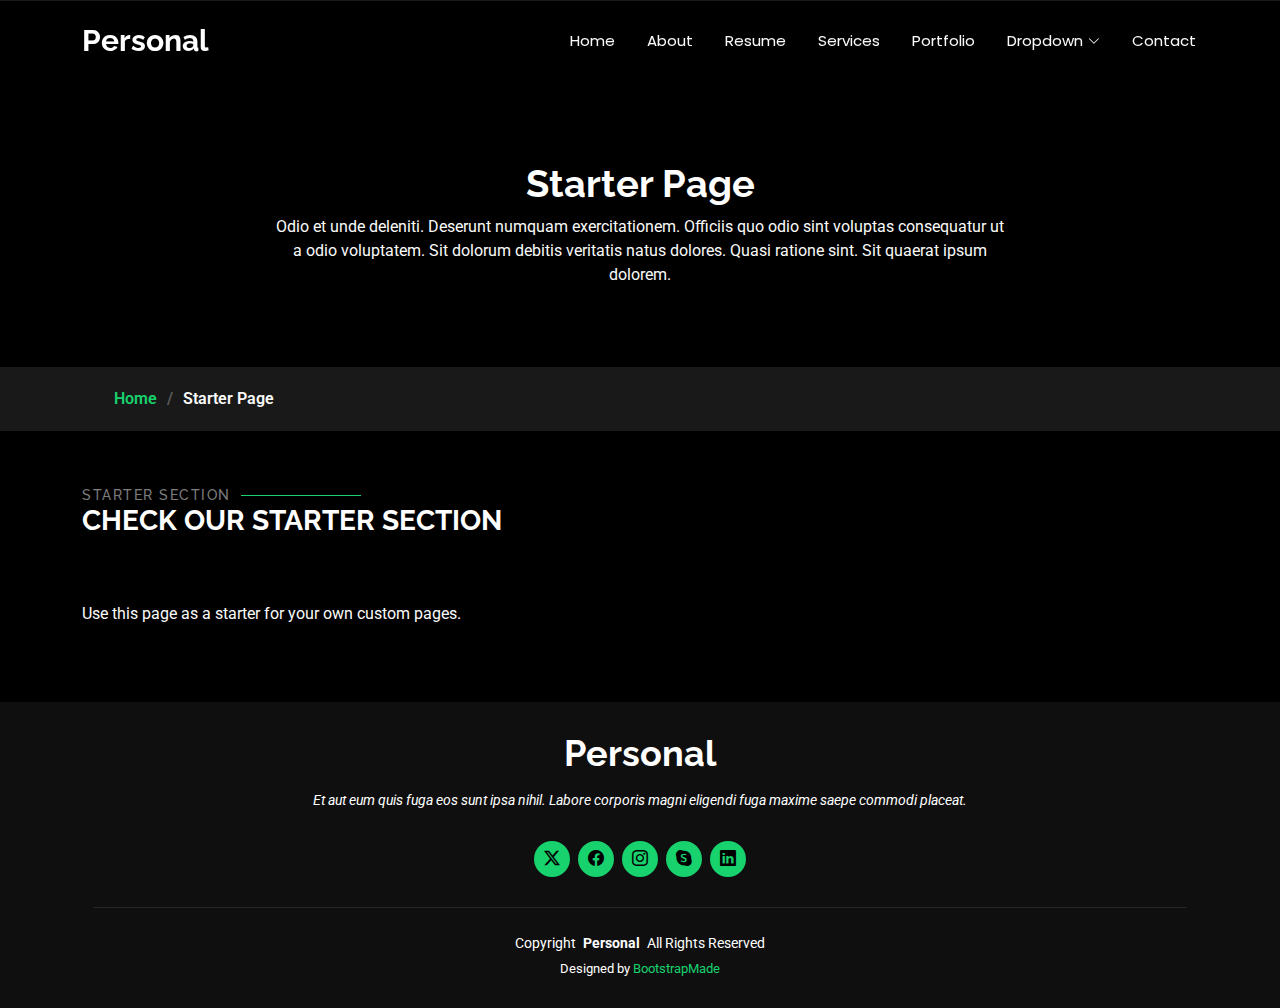
<file: starter-page.html>
<!DOCTYPE html>
<html lang="en">

<head>
  <meta charset="utf-8">
  <meta content="width=device-width, initial-scale=1.0" name="viewport">
  <title>Starter Page - Personal Bootstrap Template</title>
  <meta name="description" content="">
  <meta name="keywords" content="">

  <!-- Favicons -->
  <link href="assets/img/favicon.png" rel="icon">
  <link href="assets/img/apple-touch-icon.png" rel="apple-touch-icon">

  <!-- Fonts -->
  <link href="https://fonts.googleapis.com" rel="preconnect">
  <link href="https://fonts.gstatic.com" rel="preconnect" crossorigin>
  <link href="https://fonts.googleapis.com/css2?family=Roboto:ital,wght@0,100;0,300;0,400;0,500;0,700;0,900;1,100;1,300;1,400;1,500;1,700;1,900&family=Poppins:ital,wght@0,100;0,200;0,300;0,400;0,500;0,600;0,700;0,800;0,900;1,100;1,200;1,300;1,400;1,500;1,600;1,700;1,800;1,900&family=Raleway:ital,wght@0,100;0,200;0,300;0,400;0,500;0,600;0,700;0,800;0,900;1,100;1,200;1,300;1,400;1,500;1,600;1,700;1,800;1,900&display=swap" rel="stylesheet">

  <!-- Vendor CSS Files -->
  <link href="assets/vendor/bootstrap/css/bootstrap.min.css" rel="stylesheet">
  <link href="assets/vendor/bootstrap-icons/bootstrap-icons.css" rel="stylesheet">
  <link href="assets/vendor/aos/aos.css" rel="stylesheet">
  <link href="assets/vendor/swiper/swiper-bundle.min.css" rel="stylesheet">
  <link href="assets/vendor/glightbox/css/glightbox.min.css" rel="stylesheet">

  <!-- Main CSS File -->
  <link href="assets/css/main.css" rel="stylesheet">

  <!-- =======================================================
  * Template Name: Personal
  * Template URL: https://bootstrapmade.com/personal-free-resume-bootstrap-template/
  * Updated: Nov 04 2024 with Bootstrap v5.3.3
  * Author: BootstrapMade.com
  * License: https://bootstrapmade.com/license/
  ======================================================== -->
</head>

<body class="starter-page-page">

  <header id="header" class="header d-flex align-items-center fixed-top">
    <div class="container-fluid container-xl position-relative d-flex align-items-center justify-content-between">

      <a href="index.html" class="logo d-flex align-items-center">
        <!-- Uncomment the line below if you also wish to use an image logo -->
        <!-- <img src="assets/img/logo.png" alt=""> -->
        <h1 class="sitename">Personal</h1>
      </a>

      <nav id="navmenu" class="navmenu">
        <ul>
          <li><a href="index.html">Home</a></li>
          <li><a href="about.html">About</a></li>
          <li><a href="resume.html">Resume</a></li>
          <li><a href="services.html">Services</a></li>
          <li><a href="portfolio.html">Portfolio</a></li>
          <li class="dropdown"><a href="#"><span>Dropdown</span> <i class="bi bi-chevron-down toggle-dropdown"></i></a>
            <ul>
              <li><a href="#">Dropdown 1</a></li>
              <li class="dropdown"><a href="#"><span>Deep Dropdown</span> <i class="bi bi-chevron-down toggle-dropdown"></i></a>
                <ul>
                  <li><a href="#">Deep Dropdown 1</a></li>
                  <li><a href="#">Deep Dropdown 2</a></li>
                  <li><a href="#">Deep Dropdown 3</a></li>
                  <li><a href="#">Deep Dropdown 4</a></li>
                  <li><a href="#">Deep Dropdown 5</a></li>
                </ul>
              </li>
              <li><a href="#">Dropdown 2</a></li>
              <li><a href="#">Dropdown 3</a></li>
              <li><a href="#">Dropdown 4</a></li>
            </ul>
          </li>
          <li><a href="contact.html">Contact</a></li>
        </ul>
        <i class="mobile-nav-toggle d-xl-none bi bi-list"></i>
      </nav>

    </div>
  </header>

  <main class="main">

    <!-- Page Title -->
    <div class="page-title" data-aos="fade">
      <div class="heading">
        <div class="container">
          <div class="row d-flex justify-content-center text-center">
            <div class="col-lg-8">
              <h1>Starter Page</h1>
              <p class="mb-0">Odio et unde deleniti. Deserunt numquam exercitationem. Officiis quo odio sint voluptas consequatur ut a odio voluptatem. Sit dolorum debitis veritatis natus dolores. Quasi ratione sint. Sit quaerat ipsum dolorem.</p>
            </div>
          </div>
        </div>
      </div>
      <nav class="breadcrumbs">
        <div class="container">
          <ol>
            <li><a href="index.html">Home</a></li>
            <li class="current">Starter Page</li>
          </ol>
        </div>
      </nav>
    </div><!-- End Page Title -->

    <!-- Starter Section Section -->
    <section id="starter-section" class="starter-section section">

      <!-- Section Title -->
      <div class="container section-title" data-aos="fade-up">
        <h2>Starter Section</h2>
        <div><span>Check Our</span> <span class="description-title">Starter Section</span></div>
      </div><!-- End Section Title -->

      <div class="container" data-aos="fade-up">
        <p>Use this page as a starter for your own custom pages.</p>
      </div>

    </section><!-- /Starter Section Section -->

  </main>

  <footer id="footer" class="footer dark-background">
    <div class="container">
      <h3 class="sitename">Personal</h3>
      <p>Et aut eum quis fuga eos sunt ipsa nihil. Labore corporis magni eligendi fuga maxime saepe commodi placeat.</p>
      <div class="social-links d-flex justify-content-center">
        <a href=""><i class="bi bi-twitter-x"></i></a>
        <a href=""><i class="bi bi-facebook"></i></a>
        <a href=""><i class="bi bi-instagram"></i></a>
        <a href=""><i class="bi bi-skype"></i></a>
        <a href=""><i class="bi bi-linkedin"></i></a>
      </div>
      <div class="container">
        <div class="copyright">
          <span>Copyright</span> <strong class="px-1 sitename">Personal</strong> <span>All Rights Reserved</span>
        </div>
        <div class="credits">
          <!-- All the links in the footer should remain intact. -->
          <!-- You can delete the links only if you've purchased the pro version. -->
          <!-- Licensing information: https://bootstrapmade.com/license/ -->
          <!-- Purchase the pro version with working PHP/AJAX contact form: [buy-url] -->
          Designed by <a href="https://bootstrapmade.com/">BootstrapMade</a>
        </div>
      </div>
    </div>
  </footer>

  <!-- Scroll Top -->
  <a href="#" id="scroll-top" class="scroll-top d-flex align-items-center justify-content-center"><i class="bi bi-arrow-up-short"></i></a>

  <!-- Preloader -->
  <div id="preloader"></div>

  <!-- Vendor JS Files -->
  <script src="assets/vendor/bootstrap/js/bootstrap.bundle.min.js"></script>
  <script src="assets/vendor/php-email-form/validate.js"></script>
  <script src="assets/vendor/aos/aos.js"></script>
  <script src="assets/vendor/typed.js/typed.umd.js"></script>
  <script src="assets/vendor/purecounter/purecounter_vanilla.js"></script>
  <script src="assets/vendor/waypoints/noframework.waypoints.js"></script>
  <script src="assets/vendor/swiper/swiper-bundle.min.js"></script>
  <script src="assets/vendor/glightbox/js/glightbox.min.js"></script>
  <script src="assets/vendor/imagesloaded/imagesloaded.pkgd.min.js"></script>
  <script src="assets/vendor/isotope-layout/isotope.pkgd.min.js"></script>

  <!-- Main JS File -->
  <script src="assets/js/main.js"></script>

</body>

</html>
</file>
<file: assets/css/main.css>
:root {
  --default-font: "Roboto",  system-ui, -apple-system, "Segoe UI", Roboto, "Helvetica Neue", Arial, "Noto Sans", "Liberation Sans", sans-serif, "Apple Color Emoji", "Segoe UI Emoji", "Segoe UI Symbol", "Noto Color Emoji";
  --heading-font: "Raleway",  sans-serif;
  --nav-font: "Poppins",  sans-serif;
}

/* Global Colors - The following color variables are used throughout the website. Updating them here will change the color scheme of the entire website */
:root { 
  --background-color: #000000; /* Background color for the entire website, including individual sections */
  --default-color: #fafafa; /* Default color used for the majority of the text content across the entire website */
  --heading-color: #ffffff; /* Color for headings, subheadings and title throughout the website */
  --accent-color: #18d26e; /* Accent color that represents your brand on the website. It's used for buttons, links, and other elements that need to stand out */
  --surface-color: #1a1a1a; /* The surface color is used as a background of boxed elements within sections, such as cards, icon boxes, or other elements that require a visual separation from the global background. */
  --contrast-color: #000000; /* Contrast color for text, ensuring readability against backgrounds of accent, heading, or default colors. */
}

/* Nav Menu Colors - The following color variables are used specifically for the navigation menu. They are separate from the global colors to allow for more customization options */
:root {
  --nav-color: #fafafa;  /* The default color of the main navmenu links */
  --nav-hover-color: #18d26e; /* Applied to main navmenu links when they are hovered over or active */
  --nav-mobile-background-color: #1a1a1a; /* Used as the background color for mobile navigation menu */
  --nav-dropdown-background-color: #1a1a1a; /* Used as the background color for dropdown items that appear when hovering over primary navigation items */
  --nav-dropdown-color: #fafafa; /* Used for navigation links of the dropdown items in the navigation menu. */
  --nav-dropdown-hover-color: #18d26e; /* Similar to --nav-hover-color, this color is applied to dropdown navigation links when they are hovered over. */
}

/* Color Presets - These classes override global colors when applied to any section or element, providing reuse of the sam color scheme. */

.light-background {
  --background-color: #1a1a1a;
  --surface-color: #343434;
}

.dark-background {
  --background-color: rgba(15, 15, 15, 0.975);
  --default-color: #ffffff;
  --heading-color: #ffffff;
  --surface-color: #292929f9;
  --contrast-color: #000000;
}

/* Smooth scroll */
:root {
  scroll-behavior: smooth;
}

/*--------------------------------------------------------------
# General Styling & Shared Classes
--------------------------------------------------------------*/
body {
  color: var(--default-color);
  background-color: var(--background-color);
  font-family: var(--default-font);
}

a {
  color: var(--accent-color);
  text-decoration: none;
  transition: 0.3s;
}

a:hover {
  color: color-mix(in srgb, var(--accent-color), transparent 25%);
  text-decoration: none;
}

h1,
h2,
h3,
h4,
h5,
h6 {
  color: var(--heading-color);
  font-family: var(--heading-font);
}

/* PHP Email Form Messages
------------------------------*/
.php-email-form .error-message {
  display: none;
  background: #df1529;
  color: #ffffff;
  text-align: left;
  padding: 15px;
  margin-bottom: 24px;
  font-weight: 600;
}

.php-email-form .sent-message {
  display: none;
  color: #ffffff;
  background: #059652;
  text-align: center;
  padding: 15px;
  margin-bottom: 24px;
  font-weight: 600;
}

.php-email-form .loading {
  display: none;
  background: var(--surface-color);
  text-align: center;
  padding: 15px;
  margin-bottom: 24px;
}

.php-email-form .loading:before {
  content: "";
  display: inline-block;
  border-radius: 50%;
  width: 24px;
  height: 24px;
  margin: 0 10px -6px 0;
  border: 3px solid var(--accent-color);
  border-top-color: var(--surface-color);
  animation: php-email-form-loading 1s linear infinite;
}

@keyframes php-email-form-loading {
  0% {
    transform: rotate(0deg);
  }

  100% {
    transform: rotate(360deg);
  }
}

/*--------------------------------------------------------------
# Global Header
--------------------------------------------------------------*/
.header {
  --background-color: rgba(0, 0, 0, 0);
  color: var(--default-color);
  background-color: var(--background-color);
  padding: 15px 0;
  transition: all 0.5s;
  z-index: 997;
}

.header .logo {
  line-height: 1;
}

.header .logo img {
  max-height: 32px;
  margin-right: 8px;
}

.header .logo h1 {
  font-size: 30px;
  margin: 0;
  font-weight: 700;
  color: var(--heading-color);
}

.scrolled .header {
  box-shadow: 0px 0 18px rgba(0, 0, 0, 0.1);
}

/* Global Header on Scroll
------------------------------*/
.scrolled .header {
  --background-color: rgba(0, 0, 0, 0.8);
}

/*--------------------------------------------------------------
# Navigation Menu
--------------------------------------------------------------*/
/* Desktop Navigation */
@media (min-width: 1200px) {
  .navmenu {
    padding: 0;
  }

  .navmenu ul {
    margin: 0;
    padding: 0;
    display: flex;
    list-style: none;
    align-items: center;
  }

  .navmenu li {
    position: relative;
  }

  .navmenu>ul>li {
    white-space: nowrap;
    padding: 15px 14px;
  }

  .navmenu>ul>li:last-child {
    padding-right: 0;
  }

  .navmenu a,
  .navmenu a:focus {
    color: var(--nav-color);
    font-size: 15px;
    padding: 0 2px;
    font-family: var(--nav-font);
    font-weight: 400;
    display: flex;
    align-items: center;
    justify-content: space-between;
    white-space: nowrap;
    transition: 0.3s;
    position: relative;
  }

  .navmenu a i,
  .navmenu a:focus i {
    font-size: 12px;
    line-height: 0;
    margin-left: 5px;
    transition: 0.3s;
  }

  .navmenu>ul>li>a:before {
    content: "";
    position: absolute;
    height: 2px;
    bottom: -6px;
    left: 0;
    background-color: var(--nav-hover-color);
    visibility: hidden;
    width: 0px;
    transition: all 0.3s ease-in-out 0s;
  }

  .navmenu a:hover:before,
  .navmenu li:hover>a:before,
  .navmenu .active:before {
    visibility: visible;
    width: 25px;
  }

  .navmenu li:hover>a,
  .navmenu .active,
  .navmenu .active:focus {
    color: var(--nav-hover-color);
  }

  .navmenu .dropdown ul {
    margin: 0;
    padding: 10px 0;
    background: var(--nav-dropdown-background-color);
    display: block;
    position: absolute;
    visibility: hidden;
    left: 14px;
    top: 130%;
    opacity: 0;
    transition: 0.3s;
    border-radius: 4px;
    z-index: 99;
    box-shadow: 0px 0px 30px rgba(0, 0, 0, 0.1);
  }

  .navmenu .dropdown ul li {
    min-width: 200px;
  }

  .navmenu .dropdown ul a {
    padding: 10px 20px;
    font-size: 15px;
    text-transform: none;
    color: var(--nav-dropdown-color);
  }

  .navmenu .dropdown ul a i {
    font-size: 12px;
  }

  .navmenu .dropdown ul a:hover,
  .navmenu .dropdown ul .active:hover,
  .navmenu .dropdown ul li:hover>a {
    color: var(--nav-dropdown-hover-color);
  }

  .navmenu .dropdown:hover>ul {
    opacity: 1;
    top: 100%;
    visibility: visible;
  }

  .navmenu .dropdown .dropdown ul {
    top: 0;
    left: -90%;
    visibility: hidden;
  }

  .navmenu .dropdown .dropdown:hover>ul {
    opacity: 1;
    top: 0;
    left: -100%;
    visibility: visible;
  }
}

/* Mobile Navigation */
@media (max-width: 1199px) {
  .mobile-nav-toggle {
    color: var(--nav-color);
    font-size: 28px;
    line-height: 0;
    margin-right: 10px;
    cursor: pointer;
    transition: color 0.3s;
  }

  .navmenu {
    padding: 0;
    z-index: 9997;
  }

  .navmenu ul {
    display: none;
    list-style: none;
    position: absolute;
    inset: 60px 20px 20px 20px;
    padding: 10px 0;
    margin: 0;
    border-radius: 6px;
    background-color: var(--nav-mobile-background-color);
    border: 1px solid color-mix(in srgb, var(--default-color), transparent 90%);
    box-shadow: none;
    overflow-y: auto;
    transition: 0.3s;
    z-index: 9998;
  }

  .navmenu a,
  .navmenu a:focus {
    color: var(--nav-dropdown-color);
    padding: 10px 20px;
    font-family: var(--nav-font);
    font-size: 17px;
    font-weight: 500;
    display: flex;
    align-items: center;
    justify-content: space-between;
    white-space: nowrap;
    transition: 0.3s;
  }

  .navmenu a i,
  .navmenu a:focus i {
    font-size: 12px;
    line-height: 0;
    margin-left: 5px;
    width: 30px;
    height: 30px;
    display: flex;
    align-items: center;
    justify-content: center;
    border-radius: 50%;
    transition: 0.3s;
    background-color: color-mix(in srgb, var(--accent-color), transparent 90%);
  }

  .navmenu a i:hover,
  .navmenu a:focus i:hover {
    background-color: var(--accent-color);
    color: var(--contrast-color);
  }

  .navmenu a:hover,
  .navmenu .active,
  .navmenu .active:focus {
    color: var(--nav-dropdown-hover-color);
  }

  .navmenu .active i,
  .navmenu .active:focus i {
    background-color: var(--accent-color);
    color: var(--contrast-color);
    transform: rotate(180deg);
  }

  .navmenu .dropdown ul {
    position: static;
    display: none;
    z-index: 99;
    padding: 10px 0;
    margin: 10px 20px;
    background-color: var(--nav-dropdown-background-color);
    transition: all 0.5s ease-in-out;
  }

  .navmenu .dropdown ul ul {
    background-color: rgba(33, 37, 41, 0.1);
  }

  .navmenu .dropdown>.dropdown-active {
    display: block;
    background-color: rgba(33, 37, 41, 0.03);
  }

  .mobile-nav-active {
    overflow: hidden;
  }

  .mobile-nav-active .mobile-nav-toggle {
    color: #fff;
    position: absolute;
    font-size: 32px;
    top: 15px;
    right: 15px;
    margin-right: 0;
    z-index: 9999;
  }

  .mobile-nav-active .navmenu {
    position: fixed;
    overflow: hidden;
    inset: 0;
    background: rgba(33, 37, 41, 0.8);
    transition: 0.3s;
  }

  .mobile-nav-active .navmenu>ul {
    display: block;
  }
}

/*--------------------------------------------------------------
# Global Footer
--------------------------------------------------------------*/
.footer {
  color: var(--default-color);
  background-color: var(--background-color);
  font-size: 14px;
  text-align: center;
  padding: 30px 0;
  position: relative;
}

.footer h3 {
  font-size: 36px;
  font-weight: 700;
  position: relative;
  padding: 0;
  margin: 0 0 15px 0;
}

.footer p {
  font-size: 15;
  font-style: italic;
  padding: 0;
  margin: 0 0 30px 0;
}

.footer .social-links {
  margin: 0 0 30px 0;
}

.footer .social-links a {
  font-size: 16px;
  display: flex;
  align-items: center;
  justify-content: center;
  background: var(--accent-color);
  color: var(--contrast-color);
  line-height: 1;
  margin: 0 4px;
  border-radius: 50%;
  text-align: center;
  width: 36px;
  height: 36px;
  transition: 0.3s;
}

.footer .social-links a:hover {
  background: color-mix(in srgb, var(--accent-color), transparent 20%);
  text-decoration: none;
}

.footer .copyright {
  padding-top: 25px;
  border-top: 1px solid color-mix(in srgb, var(--default-color), transparent 90%);
}

.footer .credits {
  font-size: 13px;
  padding-top: 5px;
}

/*--------------------------------------------------------------
# Preloader
--------------------------------------------------------------*/
#preloader {
  position: fixed;
  inset: 0;
  z-index: 999999;
  overflow: hidden;
  background: var(--background-color);
  transition: all 0.6s ease-out;
}

#preloader:before {
  content: "";
  position: fixed;
  top: calc(50% - 30px);
  left: calc(50% - 30px);
  border: 6px solid #ffffff;
  border-color: var(--accent-color) transparent var(--accent-color) transparent;
  border-radius: 50%;
  width: 60px;
  height: 60px;
  animation: animate-preloader 1.5s linear infinite;
}

@keyframes animate-preloader {
  0% {
    transform: rotate(0deg);
  }

  100% {
    transform: rotate(360deg);
  }
}

/*--------------------------------------------------------------
# Scroll Top Button
--------------------------------------------------------------*/
.scroll-top {
  position: fixed;
  visibility: hidden;
  opacity: 0;
  right: 15px;
  bottom: -15px;
  z-index: 99999;
  background-color: var(--accent-color);
  width: 44px;
  height: 44px;
  border-radius: 50px;
  transition: all 0.4s;
}

.scroll-top i {
  font-size: 24px;
  color: var(--contrast-color);
  line-height: 0;
}

.scroll-top:hover {
  background-color: color-mix(in srgb, var(--accent-color), transparent 20%);
  color: var(--contrast-color);
}

.scroll-top.active {
  visibility: visible;
  opacity: 1;
  bottom: 15px;
}

/*--------------------------------------------------------------
# Disable aos animation delay on mobile devices
--------------------------------------------------------------*/
@media screen and (max-width: 768px) {
  [data-aos-delay] {
    transition-delay: 0 !important;
  }
}

/*--------------------------------------------------------------
# Global Page Titles & Breadcrumbs
--------------------------------------------------------------*/
.page-title {
  color: var(--default-color);
  background-color: var(--background-color);
  position: relative;
}

.page-title .heading {
  padding: 160px 0 80px 0;
  border-top: 1px solid color-mix(in srgb, var(--default-color), transparent 90%);
}

.page-title .heading h1 {
  font-size: 38px;
  font-weight: 700;
}

.page-title nav {
  background-color: color-mix(in srgb, var(--default-color), transparent 90%);
  padding: 20px 0;
}

.page-title nav ol {
  display: flex;
  flex-wrap: wrap;
  list-style: none;
  margin: 0;
  font-size: 16px;
  font-weight: 600;
}

.page-title nav ol li+li {
  padding-left: 10px;
}

.page-title nav ol li+li::before {
  content: "/";
  display: inline-block;
  padding-right: 10px;
  color: color-mix(in srgb, var(--default-color), transparent 70%);
}

/*--------------------------------------------------------------
# Global Sections
--------------------------------------------------------------*/
section,
.section {
  color: var(--default-color);
  background-color: var(--background-color);
  padding: 60px 0;
  scroll-margin-top: 100px;
  overflow: clip;
}

@media (max-width: 1199px) {

  section,
  .section {
    scroll-margin-top: 66px;
  }
}

/*--------------------------------------------------------------
# Global Section Titles
--------------------------------------------------------------*/
.section-title {
  padding-bottom: 60px;
  position: relative;
}

.section-title h2 {
  font-size: 14px;
  font-weight: 500;
  padding: 0;
  line-height: 1px;
  margin: 0;
  letter-spacing: 1.5px;
  text-transform: uppercase;
  color: color-mix(in srgb, var(--default-color), transparent 50%);
  position: relative;
}

.section-title h2::after {
  content: "";
  width: 120px;
  height: 1px;
  display: inline-block;
  background: var(--accent-color);
  margin: 4px 10px;
}

.section-title div {
  color: var(--heading-color);
  margin: 0;
  margin: 0;
  font-size: 28px;
  font-weight: 700;
  text-transform: uppercase;
  font-family: var(--heading-font);
}

/*--------------------------------------------------------------
# Hero Section
--------------------------------------------------------------*/
.hero {
  width: 100%;
  min-height: 100vh;
  position: relative;
  padding: 80px 0;
  display: flex;
  align-items: center;
  justify-content: center;
}

.hero img {
  position: absolute;
  inset: 0;
  display: block;
  width: 100%;
  height: 100%;
  object-fit: cover;
  z-index: 1;
}

.hero .container {
  position: relative;
  z-index: 3;
}

.hero h2 {
  margin: 0;
  font-size: 64px;
  font-weight: 700;
}

.hero p {
  margin: 5px 0 0 0;
  font-size: 26px;
}

.hero p span {
  letter-spacing: 1px;
  border-bottom: 2px solid var(--accent-color);
}

.hero .social-links {
  margin-top: 25px;
}

.hero .social-links a {
  background-color: color-mix(in srgb, var(--default-color), transparent 90%);
  color: var(--default-color);
  font-size: 14px;
  width: 40px;
  height: 40px;
  border-radius: 50px;
  display: inline-flex;
  align-items: center;
  justify-content: center;
  margin-right: 20px;
  transition: 0.3s;
}

.hero .social-links a:hover {
  background-color: var(--accent-color);
}

@media (max-width: 768px) {
  .hero h2 {
    font-size: 32px;
  }

  .hero p {
    font-size: 20px;
  }
}

/*--------------------------------------------------------------
# About Section
--------------------------------------------------------------*/
.about .content h2 {
  font-weight: 700;
  font-size: 24px;
}

.about .content ul {
  list-style: none;
  padding: 0;
}

.about .content ul li {
  margin-bottom: 20px;
  display: flex;
  align-items: center;
}

.about .content ul strong {
  margin-right: 10px;
}

.about .content ul i {
  font-size: 16px;
  margin-right: 5px;
  color: var(--accent-color);
  line-height: 0;
}

/*--------------------------------------------------------------
# Skills Section
--------------------------------------------------------------*/
.skills .progress {
  height: 60px;
  display: block;
  background: none;
  border-radius: 0;
}

.skills .progress .skill {
  color: var(--heading-color);
  padding: 0;
  margin: 0 0 6px 0;
  text-transform: uppercase;
  display: block;
  font-weight: 600;
  font-family: var(--heading-font);
}

.skills .progress .skill .val {
  float: right;
  font-style: normal;
}

.skills .progress-bar-wrap {
  background: color-mix(in srgb, var(--default-color), transparent 90%);
  height: 10px;
}

.skills .progress-bar {
  width: 1px;
  height: 10px;
  transition: 0.9s;
  background-color: var(--accent-color);
}

/*--------------------------------------------------------------
# Interests Section
--------------------------------------------------------------*/
.interests .features-item {
  background-color: var(--surface-color);
  display: flex;
  align-items: center;
  padding: 20px;
  transition: 0.3s;
  border: 1px solid color-mix(in srgb, var(--default-color), transparent 90%);
  position: relative;
}

.interests .features-item i {
  font-size: 32px;
  padding-right: 10px;
  line-height: 0;
}

.interests .features-item h3 {
  font-weight: 700;
  margin: 0;
  padding: 0;
  line-height: 1;
  font-size: 16px;
}

.interests .features-item h3 a {
  color: var(--heading-color);
  transition: 0.3s;
}

.interests .features-item:hover {
  border-color: var(--accent-color);
}

.interests .features-item:hover h3 a {
  color: var(--accent-color);
}

/*--------------------------------------------------------------
# Testimonials Section
--------------------------------------------------------------*/
.testimonials .testimonials-carousel,
.testimonials .testimonials-slider {
  overflow: hidden;
}

.testimonials .testimonial-item {
  box-sizing: content-box;
  min-height: 320px;
}

.testimonials .testimonial-item .testimonial-img {
  width: 90px;
  border-radius: 50%;
  margin: -40px 0 0 40px;
  position: relative;
  z-index: 2;
  border: 6px solid var(--background-color);
}

.testimonials .testimonial-item h3 {
  font-size: 18px;
  font-weight: bold;
  margin: 10px 0 5px 45px;
}

.testimonials .testimonial-item h4 {
  font-size: 14px;
  color: color-mix(in srgb, var(--default-color), transparent 20%);
  margin: 0 0 0 45px;
}

.testimonials .testimonial-item .quote-icon-left,
.testimonials .testimonial-item .quote-icon-right {
  color: color-mix(in srgb, var(--accent-color), transparent 50%);
  font-size: 26px;
  line-height: 0;
}

.testimonials .testimonial-item .quote-icon-left {
  display: inline-block;
  left: -5px;
  position: relative;
}

.testimonials .testimonial-item .quote-icon-right {
  display: inline-block;
  right: -5px;
  position: relative;
  top: 10px;
  transform: scale(-1, -1);
}

.testimonials .testimonial-item p {
  font-style: italic;
  margin: 0 15px 0 15px;
  padding: 20px 20px 60px 20px;
  background: var(--surface-color);
  border-radius: 6px;
  position: relative;
  z-index: 1;
}

.testimonials .swiper-wrapper {
  height: auto;
}

.testimonials .swiper-pagination {
  margin-top: 20px;
  position: relative;
}

.testimonials .swiper-pagination .swiper-pagination-bullet {
  width: 12px;
  height: 12px;
  background-color: var(--background-color);
  opacity: 1;
  border: 1px solid var(--accent-color);
}

.testimonials .swiper-pagination .swiper-pagination-bullet-active {
  background-color: var(--accent-color);
}

/*--------------------------------------------------------------
# Resume Section
--------------------------------------------------------------*/
.resume .resume-title {
  color: var(--heading-color);
  font-size: 26px;
  font-weight: 700;
  margin-top: 20px;
  margin-bottom: 20px;
}

.resume .resume-item {
  padding: 0 0 20px 20px;
  margin-top: -2px;
  border-left: 2px solid var(--accent-color);
  position: relative;
}

.resume .resume-item h4 {
  line-height: 18px;
  font-size: 18px;
  font-weight: 600;
  text-transform: uppercase;
  color: color-mix(in srgb, var(--default-color), transparent 20%);
  margin-bottom: 10px;
}

.resume .resume-item h5 {
  font-size: 16px;
  padding: 5px 15px;
  display: inline-block;
  font-weight: 600;
  margin-bottom: 10px;
}

.resume .resume-item ul {
  padding-left: 20px;
}

.resume .resume-item ul li {
  padding-bottom: 10px;
}

.resume .resume-item:last-child {
  padding-bottom: 0;
}

.resume .resume-item::before {
  content: "";
  position: absolute;
  width: 16px;
  height: 16px;
  border-radius: 50px;
  left: -9px;
  top: 0;
  background: var(--background-color);
  border: 2px solid var(--accent-color);
}

/*--------------------------------------------------------------
# Services Section
--------------------------------------------------------------*/
.services .service-item {
  background-color: var(--surface-color);
  text-align: center;
  padding: 80px 20px;
  transition: all ease-in-out 0.3s;
  height: 100%;
}

.services .service-item .icon {
  margin: 0 auto;
  width: 64px;
  height: 64px;
  background: var(--accent-color);
  border-radius: 4px;
  display: flex;
  align-items: center;
  justify-content: center;
  margin-bottom: 20px;
  transition: 0.3s;
  transform-style: preserve-3d;
}

.services .service-item .icon i {
  color: var(--contrast-color);
  font-size: 28px;
  transition: ease-in-out 0.3s;
}

.services .service-item .icon::before {
  position: absolute;
  content: "";
  left: -8px;
  top: -8px;
  height: 100%;
  width: 100%;
  background: color-mix(in srgb, var(--accent-color), transparent 80%);
  border-radius: 5px;
  transition: all 0.3s ease-out 0s;
  transform: translateZ(-1px);
}

.services .service-item h3 {
  font-weight: 700;
  margin: 10px 0 15px 0;
  font-size: 22px;
}

.services .service-item p {
  line-height: 24px;
  font-size: 14px;
  margin-bottom: 0;
}

.services .service-item:hover {
  background: var(--accent-color);
  border-color: var(--accent-color);
}

.services .service-item:hover .icon {
  background: var(--surface-color);
}

.services .service-item:hover .icon i {
  color: var(--accent-color);
}

.services .service-item:hover .icon::before {
  background: color-mix(in srgb, var(--background-color), transparent 70%);
}

.services .service-item:hover h3,
.services .service-item:hover p {
  color: var(--contrast-color);
}

/*--------------------------------------------------------------
# Service Details Section
--------------------------------------------------------------*/
.service-details .services-list {
  background-color: var(--surface-color);
  padding: 10px 30px;
  border: 1px solid color-mix(in srgb, var(--default-color), transparent 90%);
  margin-bottom: 20px;
}

.service-details .services-list a {
  display: block;
  line-height: 1;
  padding: 8px 0 8px 15px;
  border-left: 3px solid color-mix(in srgb, var(--default-color), transparent 70%);
  margin: 20px 0;
  color: color-mix(in srgb, var(--default-color), transparent 20%);
  transition: 0.3s;
}

.service-details .services-list a.active {
  color: var(--heading-color);
  font-weight: 700;
  border-color: var(--accent-color);
}

.service-details .services-list a:hover {
  border-color: var(--accent-color);
}

.service-details .services-img {
  margin-bottom: 20px;
}

.service-details h3 {
  font-size: 26px;
  font-weight: 700;
}

.service-details h4 {
  font-size: 20px;
  font-weight: 700;
}

.service-details p {
  font-size: 15px;
}

.service-details ul {
  list-style: none;
  padding: 0;
  font-size: 15px;
}

.service-details ul li {
  padding: 5px 0;
  display: flex;
  align-items: center;
}

.service-details ul i {
  font-size: 20px;
  margin-right: 8px;
  color: var(--accent-color);
}

/*--------------------------------------------------------------
# Portfolio Section
--------------------------------------------------------------*/
.portfolio .portfolio-filters {
  padding: 0;
  margin: 0 auto 20px auto;
  list-style: none;
  text-align: center;
}

.portfolio .portfolio-filters li {
  cursor: pointer;
  display: inline-block;
  padding: 0;
  font-size: 18px;
  font-weight: 500;
  margin: 0 10px;
  line-height: 1;
  margin-bottom: 5px;
  transition: all 0.3s ease-in-out;
}

.portfolio .portfolio-filters li:hover,
.portfolio .portfolio-filters li.filter-active {
  color: var(--accent-color);
}

.portfolio .portfolio-filters li:first-child {
  margin-left: 0;
}

.portfolio .portfolio-filters li:last-child {
  margin-right: 0;
}

@media (max-width: 575px) {
  .portfolio .portfolio-filters li {
    font-size: 14px;
    margin: 0 5px;
  }
}

.portfolio .portfolio-content {
  position: relative;
  overflow: hidden;
}

.portfolio .portfolio-content img {
  transition: 0.3s;
}

.portfolio .portfolio-content .portfolio-info {
  opacity: 0;
  position: absolute;
  inset: 0;
  z-index: 3;
  transition: all ease-in-out 0.3s;
  background: rgba(0, 0, 0, 0.6);
  padding: 15px;
}

.portfolio .portfolio-content .portfolio-info h4 {
  font-size: 14px;
  padding: 5px 10px;
  font-weight: 400;
  color: #ffffff;
  display: inline-block;
  background-color: var(--accent-color);
}

.portfolio .portfolio-content .portfolio-info p {
  position: absolute;
  bottom: 10px;
  text-align: center;
  display: inline-block;
  left: 0;
  right: 0;
  font-size: 16px;
  font-weight: 600;
  color: rgba(255, 255, 255, 0.8);
}

.portfolio .portfolio-content .portfolio-info .preview-link,
.portfolio .portfolio-content .portfolio-info .details-link {
  position: absolute;
  left: calc(50% - 40px);
  font-size: 26px;
  top: calc(50% - 14px);
  color: #fff;
  transition: 0.3s;
  line-height: 1.2;
}

.portfolio .portfolio-content .portfolio-info .preview-link:hover,
.portfolio .portfolio-content .portfolio-info .details-link:hover {
  color: var(--accent-color);
}

.portfolio .portfolio-content .portfolio-info .details-link {
  left: 50%;
  font-size: 34px;
  line-height: 0;
}

.portfolio .portfolio-content:hover .portfolio-info {
  opacity: 1;
}

.portfolio .portfolio-content:hover img {
  transform: scale(1.1);
}

/*--------------------------------------------------------------
# Portfolio Details Section
--------------------------------------------------------------*/
.portfolio-details .portfolio-details-slider img {
  width: 100%;
}

.portfolio-details .portfolio-details-slider .swiper-pagination {
  margin-top: 20px;
  position: relative;
}

.portfolio-details .portfolio-details-slider .swiper-pagination .swiper-pagination-bullet {
  width: 12px;
  height: 12px;
  background-color: color-mix(in srgb, var(--default-color), transparent 85%);
  opacity: 1;
}

.portfolio-details .portfolio-details-slider .swiper-pagination .swiper-pagination-bullet-active {
  background-color: var(--accent-color);
}

.portfolio-details .portfolio-info {
  background-color: var(--surface-color);
  padding: 30px;
  box-shadow: 0px 0 30px rgba(0, 0, 0, 0.1);
}

.portfolio-details .portfolio-info h3 {
  font-size: 22px;
  font-weight: 700;
  margin-bottom: 20px;
  padding-bottom: 20px;
  border-bottom: 1px solid color-mix(in srgb, var(--default-color), transparent 85%);
}

.portfolio-details .portfolio-info ul {
  list-style: none;
  padding: 0;
  font-size: 15px;
}

.portfolio-details .portfolio-info ul li+li {
  margin-top: 10px;
}

.portfolio-details .portfolio-description {
  padding-top: 30px;
}

.portfolio-details .portfolio-description h2 {
  font-size: 26px;
  font-weight: 700;
  margin-bottom: 20px;
}

.portfolio-details .portfolio-description p {
  padding: 0;
  color: color-mix(in srgb, var(--default-color), transparent 30%);
}


.contact .info-item {
  box-shadow: 0px 0px 20px rgba(0, 0, 0, 0.1);
  padding: 20px 30px;
}

.contact .info-item .icon {
  color: var(--contrast-color);
  background-color: var(--accent-color);
  width: 56px;
  height: 56px;
  font-size: 24px;
  display: flex;
  justify-content: center;
  align-items: center;
  transition: all 0.3s ease-in-out;
  border-radius: 50%;
  margin-right: 15px;
}

.contact .info-item h3 {
  font-size: 18px;
  font-weight: 700;
  margin: 0 0 2px 0;
}

.contact .info-item p {
  padding: 0;
  margin-bottom: 0;
  font-size: 14px;
}

.contact .info-item .social-links a {
  font-size: 24px;
  display: inline-block;
  line-height: 1;
  margin: 4px 6px 0 0;
  transition: 0.3s;
  color: color-mix(in srgb, var(--default-color), transparent 50%);
}

.contact .info-item .social-links a:hover {
  color: var(--accent-color);
}

.contact .php-email-form {
  box-shadow: 0px 0px 20px rgba(0, 0, 0, 0.1);
  padding: 30px;
  margin-top: 30px;
}

@media (max-width: 575px) {
  .contact .php-email-form {
    padding: 20px;
  }
}

.contact .php-email-form input[type=text],
.contact .php-email-form input[type=email],
.contact .php-email-form textarea {
  color: var(--default-color);
  background-color: color-mix(in srgb, var(--background-color), transparent 50%);
  border-color: color-mix(in srgb, var(--default-color), transparent 80%);
  font-size: 14px;
  padding: 10px 15px;
  box-shadow: none;
  border-radius: 0;
}

.contact .php-email-form input[type=text]:focus,
.contact .php-email-form input[type=email]:focus,
.contact .php-email-form textarea:focus {
  border-color: var(--accent-color);
}

.contact .php-email-form input[type=text]::placeholder,
.contact .php-email-form input[type=email]::placeholder,
.contact .php-email-form textarea::placeholder {
  color: color-mix(in srgb, var(--default-color), transparent 70%);
}

.contact .php-email-form button[type=submit] {
  color: var(--contrast-color);
  background: var(--accent-color);
  border: 0;
  padding: 10px 30px;
  transition: 0.4s;
  border-radius: 50px;
}

.contact .php-email-form button[type=submit]:hover {
  background: color-mix(in srgb, var(--accent-color), transparent 20%);
}
#footer-text-cezanne{
  letter-spacing: 2px;
}
.all-rights-reserved{
  letter-spacing: 2px;
}
</file>
